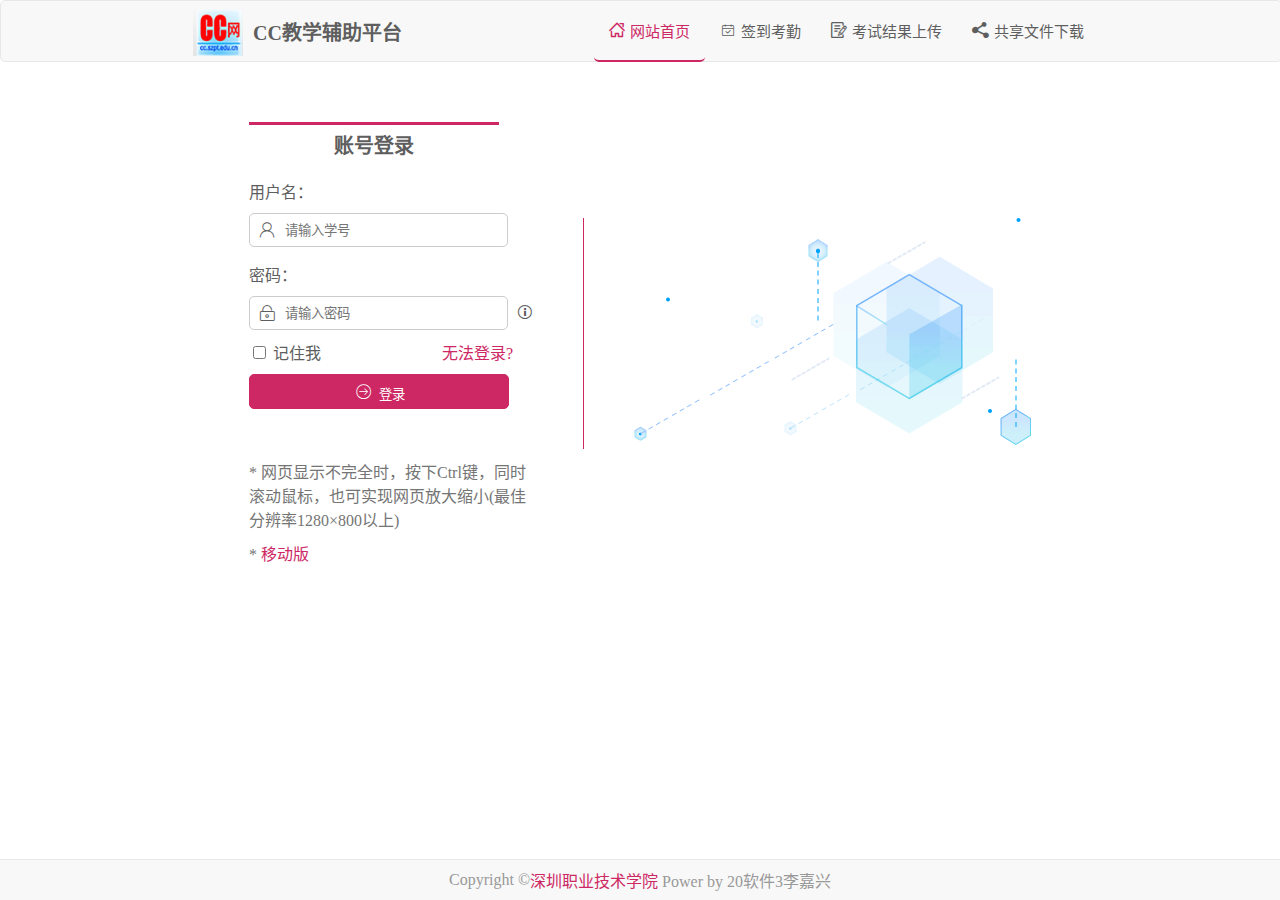
<file: index.html>
<!DOCTYPE html>
<html lang="zh-CN">
<head>
    <meta charset="UTF-8">
    <title>用户登录 - CC网 - CC教学辅助平台</title>
    <link rel="stylesheet" href="css/core.css">
    <link rel="stylesheet" href="css/icon.css">

</head>
<body>

<div class="index_main_wrap">

    <!-- 顶部容器 -->
    <div class="index_head_wrap"></div>

    <!-- 内容容器 -->
    <div class="index_content_wrap">
        <!--登录-->
        <div class="login_wrap">
            <p>账号登录</p>
            <div class="user_label">用户名：</div>
            <div class="div_user">
                <span class="iconfont icon-xingmingyonghumingnicheng"></span>
                <input class="form_theme" id="username" name="username" placeholder="请输入学号" type="text">
            </div>
            <div class="user_label">密码：</div>
            <div class="div_user">
                <span class="iconfont icon-mima"></span>
                <input class="form_theme" id="password" onkeyup="handleLoginEnter(event)" name="password" placeholder="请输入密码" type="password">
                <span class="iconfont icon-icon" onclick="handlePopup()">
                    <span class="popup_text" id="popup">用户名为姓名+学号后4位,密码默认为学号，登录后请修改。</span>
                </span>
            </div>

            <div class="login_option">
                <label>
                    <input type="checkbox" class="cb">
                    记住我
                </label>
                <a href="https://www.szpt.edu.cn/" class="link">无法登录?</a>
            </div>

            <button class="form_theme btn" onclick="handleLogin()"><span class="iconfont icon-denglu"></span>登录</button>

            <!--底部提示-->
            <div class="tips_wrap">
                <div>* 网页显示不完全时，按下Ctrl键，同时<br>滚动鼠标，也可实现网页放大缩小(最佳<br>分辨率1280×800以上)</div>
                <div>* <a href="#" class="link">移动版</a></div>
            </div>
        </div>

        <div class="content_right_wrap">
            <img src="img/index_img.png" alt="img">
        </div>

    </div>

    <!-- 底部容器 -->
    <div id="footer">
        <div class="bottom_wrap">Copyright ©
            <a href="https://www.szpt.edu.cn/" class="link">深圳职业技术学院&nbsp;</a>
            Power by 20软件3李嘉兴
        </div>
    </div>

</div>
<script src="js/core.js"></script>
</body>
</html>
</file>
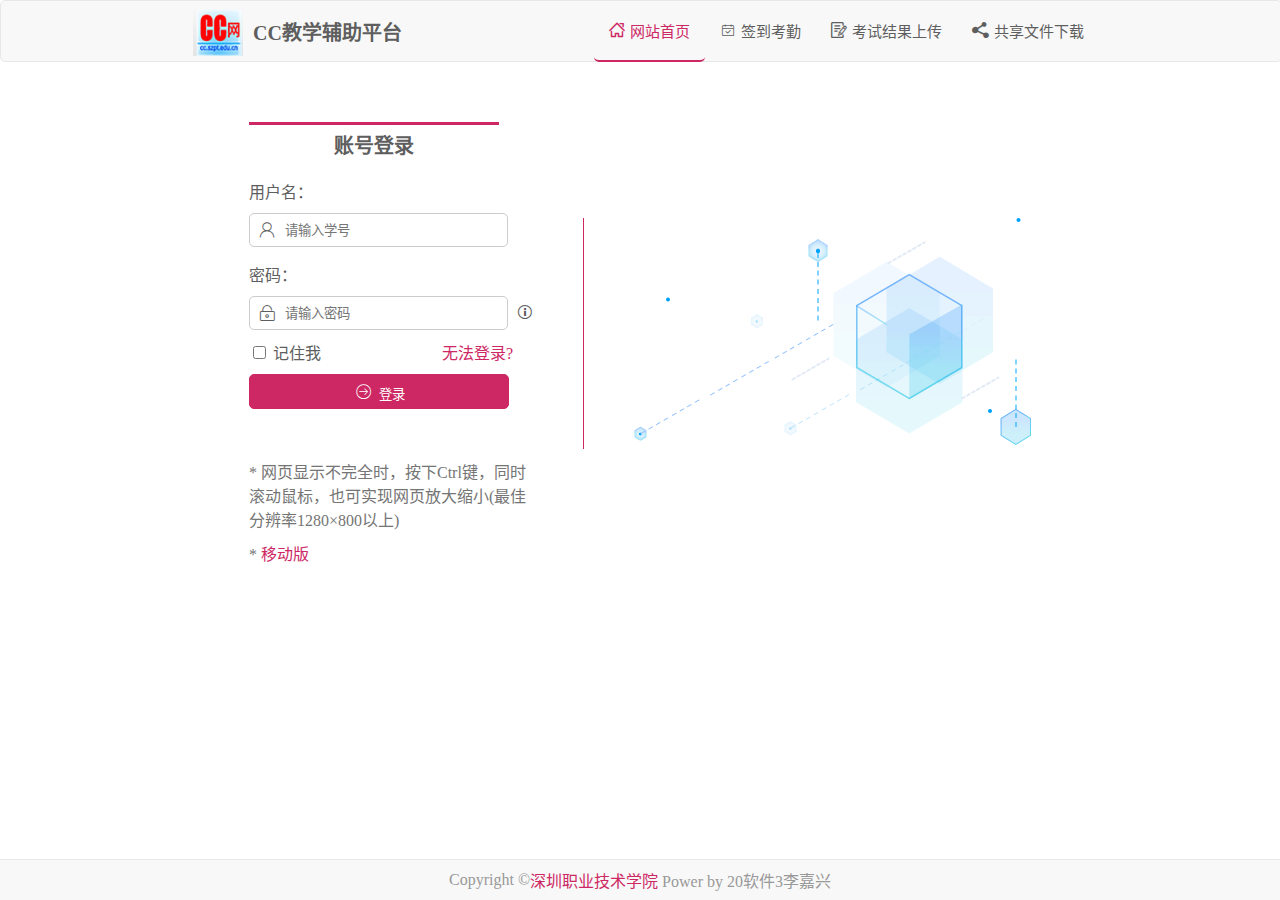
<file: attendance_query.html>
<!DOCTYPE html>
<html lang="zh-CN">
<head>
    <meta charset="UTF-8">
    <title>考勤查询</title>
    <link rel="stylesheet" href="css/core.css">
    <link rel="stylesheet" href="css/icon.css">
    <script src="js/jquery.min.js"></script>
</head>
<body>

<div class="index_main_wrap">

    <!-- 顶部容器 -->
    <div class="index_head_wrap"></div>

    <!-- 内容容器 -->
    <div class="disk_content_wrap">
        <div class="disk_spare_wrap"></div>
        <div class="disk_spare_wrap"></div>
        <!-- 左侧课程列表 -->
        <div class="disk_left_class_wrap">
            <div class="disk_left_title">
                <span class="iconfont icon-xuanze"></span>
                选择课程
            </div>
            <div class="disk_classes_wrap">
                <div class="disk_class active1" onclick="handleChooseClass(0)" data-index="0"><span class="iconfont icon-kecheng"></span>Java程序设计基础--20软件3--秦高德老师
                </div>
                <div class="disk_class" data-index="1" onclick="handleChooseClass(1)"><span class="iconfont icon-kecheng"></span>人工智能引论--20软件3
                    --李云程老师
                </div>
                <div class="disk_class" data-index="2" onclick="handleChooseClass(2)"><span class="iconfont icon-kecheng"></span>网页设计与制作技术--20软件3
                    --肖乐萍老师
                </div>
            </div>
        </div>
        <!--- 右侧考勤信息主内容 -->
        <div class="disk_right_content_wrap">

            <div class="tool_wrap">
                <div class="tool_option_wrap iconfont icon-tubiaolunkuohua_caidan"></div>
                <div class="tool_search_wrap">
                    <input class="form_theme" type="text" placeholder="输入关键词">
                    <span class="tool_search_icon iconfont icon-sousuo"></span>
                </div>
            </div>

            <div class="disk_title_wrap">
                <div class="disk_title_left_wrap">
                    <div class="title_text">
                        全部记录
                    </div>
                    <span class="title_module">···</span>
                </div>

                <div class="disk_title_right_wrap">

                    <button class="disk_title_btn form_theme">
                        <span class="iconfont icon-xiangqing"></span>
                        课程信息
                    </button>

                    <button class="disk_title_upload_btn form_theme">
                        <span class="iconfont icon-xiazai_huaban"></span>
                        导出
                    </button>
                </div>
            </div>

            <div class="disk_list_wrap">
                <!-- 网盘列表头部工具条 -->
                <div class="disk_list_head_wrap">
                    <div class="disk_list_head_toolbar">
                        <div class="disk_list_head_toolbar_left">
                            <label>
                                共 <span id="att_count">0</span> 项&nbsp;【
                                <span class="att_status_normal">正常：<span id="att_normal_num">0</span>次</span>&nbsp;
                                <span class="att_status_late">迟到：<span id="att_late_num">0</span>次</span>&nbsp;
                                <span class="att_status_early">早退：<span id="att_early_num">0</span>次</span>&nbsp;
                                <span class="att_status_truant">旷课：<span id="att_truant_num">0</span>次</span>&nbsp;
                                <span class="att_status_leave">请假：<span id="att_leave_num">0</span>次</span>&nbsp;】
                            </label>
                        </div>
                        <div class="disk_list_head_toolbar_right">
                            <span class="iconfont icon-caidan"></span>
                            <span class="iconfont icon-paixu"></span>
                        </div>
                    </div>
                </div>
                <!-- 考勤记录主体 -->
                <div class="disk_list_wrap">
                    <table cellspacing="0">
                        <thead>
                        <tr>
                            <th width="35px"><strong>周次</strong></th>
                            <th width="50px"><strong>星期</strong></th>
                            <th width="80px"><strong>节次</strong></th>
                            <th width="40px"><strong>节数</strong></th>
                            <th width="50px"><strong>考勤</strong></th>
                            <th width="50px"><strong>座位</strong></th>
                            <th width="170px"><strong>时间 <span style="color: var(--themeColor)"> ↓</span></strong></th>
                            <th><strong>备注</strong></th>
                        </tr>
                        </thead>

                        <tbody>
                        <tr class="disk_list_row">
                            <td>6周</td>
                            <td>星期一</td>
                            <td>1-2-3-4节</td>
                            <td>4节</td>
                            <td class="att_status_normal">正常</td>
                            <td>系统</td>
                            <td>2020年12月25日19:31:57</td>
                            <td>“新增学生”(蔡思翔老师)</td>
                        </tr>

                        <tr class="disk_list_row">
                            <td>6周</td>
                            <td>星期一</td>
                            <td>1-2-3-4节</td>
                            <td>4节</td>
                            <td class="att_status_truant">旷课</td>
                            <td>系统</td>
                            <td>2020年12月25日19:31:57</td>
                            <td>“新增学生”(蔡思翔老师)</td>
                        </tr>

                        <tr class="disk_list_row">
                            <td>6周</td>
                            <td>星期一</td>
                            <td>1-2-3-4节</td>
                            <td>4节</td>
                            <td class="att_status_late">迟到</td>
                            <td>系统</td>
                            <td>2020年12月25日19:31:57</td>
                            <td>“新增学生”(蔡思翔老师)</td>
                        </tr>

                        <tr class="disk_list_row">
                            <td>6周</td>
                            <td>星期一</td>
                            <td>1-2-3-4节</td>
                            <td>4节</td>
                            <td class="att_status_early">早退</td>
                            <td>23</td>
                            <td>2020年12月25日19:31:57</td>
                            <td>“新增学生”(蔡思翔老师)</td>
                        </tr>
                        </tbody>


                    </table>
                </div>
            </div>
        </div>
    </div>

    <!-- 底部容器 -->
    <div id="footer"></div>

</div>
<script src="js/core.js"></script>
<script src="js/iconfont.js"></script>
<!--<script src="js/disk.js"></script>-->
<script src="js/attQuery.js"></script>
</body>
</html>
</file>
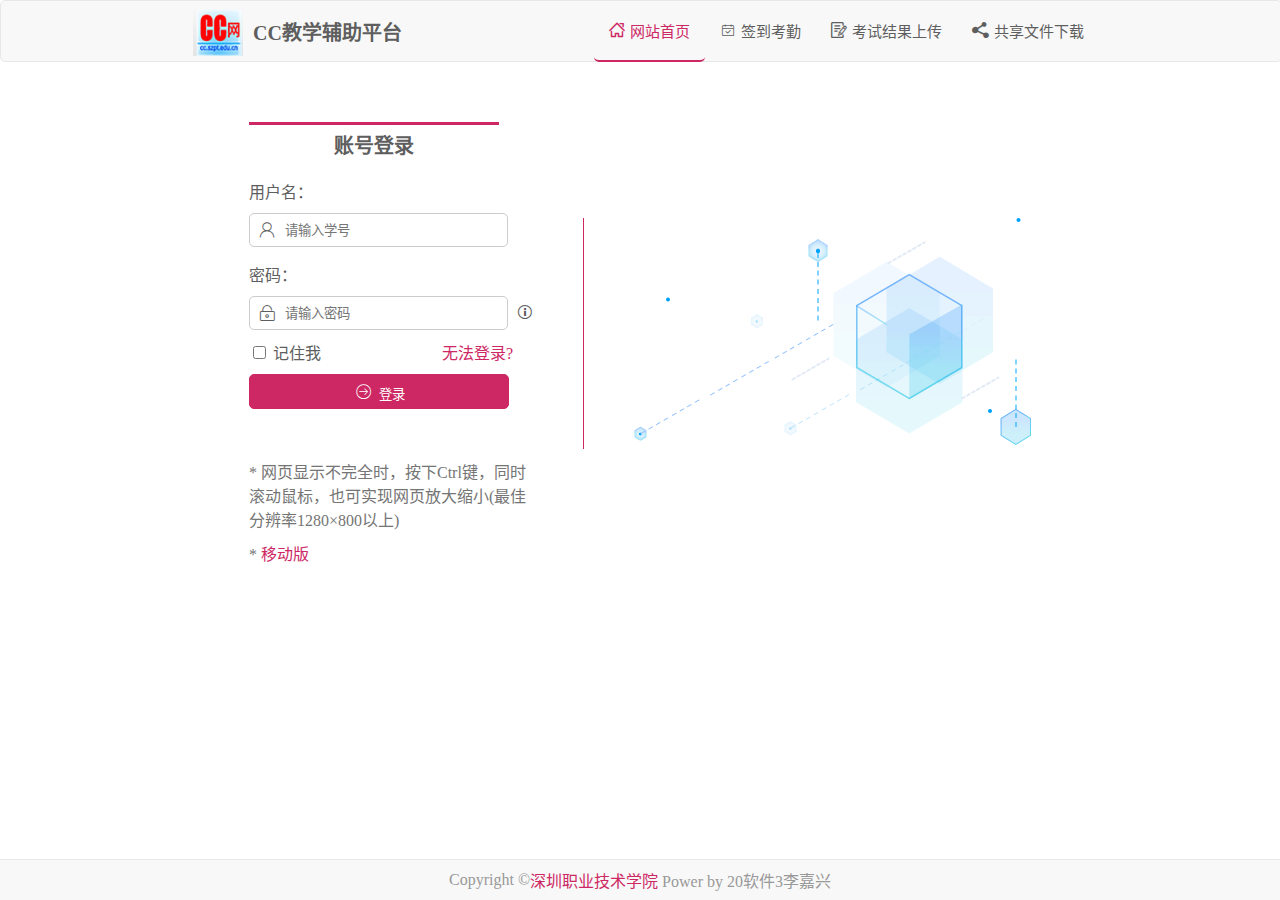
<file: disk.html>
<!DOCTYPE html>
<html lang="zh-CN">
<head>
    <meta charset="UTF-8">
    <title>网盘列表</title>
    <link rel="stylesheet" href="css/core.css">
    <link rel="stylesheet" href="css/icon.css">
    <script src="js/jquery.min.js"></script>
</head>
<body>

<div class="index_main_wrap">

    <!-- 顶部容器 -->
    <div class="index_head_wrap"></div>

    <!-- 内容容器 -->
    <div class="disk_content_wrap">
        <div class="disk_spare_wrap"></div>
        <div class="disk_spare_wrap"></div>
        <!-- 左侧课程列表 -->
        <div class="disk_left_class_wrap">
            <div class="disk_left_title">
                <span class="iconfont icon-xuanze"></span>
                选择课程
            </div>
            <div class="disk_classes_wrap">
                <div class="disk_class active1" onclick="handleChooseClass(0)" data-index="0"><span class="iconfont icon-kecheng"></span>Java程序设计基础--20软件3
                    --秦高德老师</div>
                <div class="disk_class" data-index="1" onclick="handleChooseClass(1)"><span class="iconfont icon-kecheng"></span>人工智能引论--20软件3
                    --李云程老师</div>
                <div class="disk_class" data-index="2" onclick="handleChooseClass(2)"><span class="iconfont icon-kecheng"></span>网页设计与制作技术--20软件3
                    --肖乐萍老师</div>
            </div>
        </div>
        <!--- 右侧网盘主内容 -->
        <div class="disk_right_content_wrap">

            <div class="tool_wrap">
                <div class="tool_option_wrap iconfont icon-tubiaolunkuohua_caidan"></div>
                <div class="tool_search_wrap">
                    <input class="form_theme" type="text" placeholder="输入关键词">
                    <span class="tool_search_icon iconfont icon-sousuo"></span>
                </div>
            </div>

            <div class="disk_title_wrap">
                <div class="disk_title_left_wrap">
                    <div class="title_text">
                        全部文件
                    </div>
                    <span class="title_module">···</span>
                </div>

                <div class="disk_title_right_wrap">

                    <button class="disk_title_btn form_theme">
                        <span class="iconfont icon-xiangqing"></span>
                        课程信息
                    </button>

                    <button class="disk_title_btn form_theme">
                        <input type="file" webkitdirectory multiple>
                        <span class="iconfont icon-wenjianjia"></span>
                        文件夹
                    </button>
                    <button class="disk_title_upload_btn form_theme">
                        <input type="file">
                        <span class="iconfont icon-shangchuan"></span>
                        上传
                    </button>
                    <button class="disk_title_upload_btn form_theme">
                        <span class="iconfont icon-xiazai_huaban"></span>
                        下载
                    </button>
                </div>
            </div>

            <div class="disk_list_wrap">
                <!-- 网盘列表头部工具条 -->
                <div class="disk_list_head_wrap">
                    <div class="disk_list_head_toolbar">
                        <div class="disk_list_head_toolbar_left">
                            <label>
                                <input type="checkbox">
                                共 13 项
                            </label>
                        </div>
                        <div class="disk_list_head_toolbar_right">
                            <span class="iconfont icon-caidan"></span>
                            <span class="iconfont icon-paixu"></span>
                        </div>
                    </div>
                </div>
                <!-- 网盘列表主体 -->
                <div class="disk_list_wrap">
                    <table cellspacing="0">
                        <thead>
                        <tr>
                            <th class="disk_list_head_name">名称</th>
                            <th class="disk_list_head_size">大小</th>
                            <th class="disk_list_head_start">开通时间</th>
                            <th class="disk_list_head_end">关闭时间 <span> ↓</span></th>
                            <th class="disk_list_head_remark">备注</th>
                        </tr>
                        </thead>

                        <tr class="disk_list_row" onclick="handleChooseFile(0)" data-index="0">
                            <td class="disk_list_row_cell_filename">
                                <input type="checkbox" class="cb">
                                <svg class="iconfont icon-wenjianjia" aria-hidden="true">
                                    <use xlink:href="#icon-wenjianjia"></use>
                                </svg>
                                <span>提交作业区</span>
                            </td>
                            <td class="disk_list_row_cell_size">-</td>
                            <td class="disk_list_row_cell_start">2020-12-16</td>
                            <td class="disk_list_row_cell_end">2020-12-31</td>
                            <td class="disk_list_row_cell_remark">点击进入文件夹</td>
                        </tr>

                        <tr class="disk_list_row" onclick="handleChooseFile(1)" data-index="1">
                            <td class="disk_list_row_cell_filename">
                                <div>
                                    <input type="checkbox" class="cb">
                                    <svg class="iconfont icon-WORD">
                                        <use xlink:href="#icon-WORD"></use>
                                    </svg>
                                    <span>第15周课后作业.doc</span>
                                </div>
                            </td>
                            <td class="disk_list_row_cell_size">5000.0KB</td>
                            <td class="disk_list_row_cell_start">2020-12-16</td>
                            <td class="disk_list_row_cell_end">2020-12-31</td>
                            <td class="disk_list_row_cell_remark">提交java文件</td>
                        </tr>
                        <tr class="disk_list_row" onclick="handleChooseFile(2)" data-index="2">
                            <td class="disk_list_row_cell_filename">
                                <input type="checkbox" class="cb">
                                <svg class="iconfont icon-WORD" aria-hidden="true">
                                    <use xlink:href="#icon-WORD"></use>
                                </svg>
                                <span>Java期末练习题.docx</span>
                            </td>
                            <td class="disk_list_row_cell_size">666.0KB</td>
                            <td class="disk_list_row_cell_start">2020-12-16</td>
                            <td class="disk_list_row_cell_end">2020-12-31</td>
                            <td class="disk_list_row_cell_remark">提交整个工程目录</td>
                        </tr>
                        <tr class="disk_list_row" onclick="handleChooseFile(3)" data-index="3">
                            <td class="disk_list_row_cell_filename">
                                <input type="checkbox" class="cb">
                                <svg class="iconfont icon-ppt" aria-hidden="true">
                                    <use xlink:href="#icon-ppt"></use>
                                </svg>
                                <span>ch5_课堂ppt.ppt</span>
                            </td>
                            <td class="disk_list_row_cell_size">888.8KB</td>
                            <td class="disk_list_row_cell_start">2020-12-16</td>
                            <td class="disk_list_row_cell_end">2020-12-31</td>
                            <td class="disk_list_row_cell_remark">测试ppt文件</td>
                        </tr>

                        <tr class="disk_list_row" onclick="handleChooseFile(4)" data-index="4">
                            <td class="disk_list_row_cell_filename">
                                <input type="checkbox" class="cb">
                                <svg class="iconfont icon-excel" aria-hidden="true">
                                    <use xlink:href="#icon-excel"></use>
                                </svg>
                                <span>测试数据.xlsx</span>
                            </td>
                            <td class="disk_list_row_cell_size">8.6MB</td>
                            <td class="disk_list_row_cell_start">2020-12-16</td>
                            <td class="disk_list_row_cell_end">2020-12-31</td>
                            <td class="disk_list_row_cell_remark">测试excel文件</td>
                        </tr>

                        <tr class="disk_list_row" onclick="handleChooseFile(5)" data-index="5">
                            <td class="disk_list_row_cell_filename">
                                <input type="checkbox" class="cb">
                                <svg class="iconfont icon-wenjian-copy" aria-hidden="true">
                                    <use xlink:href="#icon-wenjian-copy"></use>
                                </svg>
                                <span>期末考核.java</span>
                            </td>
                            <td class="disk_list_row_cell_size">8.6KB</td>
                            <td class="disk_list_row_cell_start">2020-12-16</td>
                            <td class="disk_list_row_cell_end">2020-12-31</td>
                            <td class="disk_list_row_cell_remark">测试txt文件</td>
                        </tr>

                        <tr class="disk_list_row" onclick="handleChooseFile(6)" data-index="6">
                            <td class="disk_list_row_cell_filename">
                                <input type="checkbox" class="cb">
                                <svg class="iconfont icon-yasuobao" aria-hidden="true">
                                    <use xlink:href="#icon-yasuobao"></use>
                                </svg>
                                <span>java全套资料.rar</span>
                            </td>
                            <td class="disk_list_row_cell_size">800.6MB</td>
                            <td class="disk_list_row_cell_start">2020-12-16</td>
                            <td class="disk_list_row_cell_end">2020-12-31</td>
                            <td class="disk_list_row_cell_remark">测试压缩文件</td>
                        </tr>

                        <tr class="disk_list_row" onclick="handleChooseFile(7)" data-index="7">
                            <td class="disk_list_row_cell_filename">
                                <input type="checkbox" class="cb">
                                <svg class="iconfont icon-yasuobao" aria-hidden="true">
                                    <use xlink:href="#icon-yasuobao"></use>
                                </svg>
                                <span>java全套资料.rar</span>
                            </td>
                            <td class="disk_list_row_cell_size">800.6MB</td>
                            <td class="disk_list_row_cell_start">2020-12-16</td>
                            <td class="disk_list_row_cell_end">2020-12-31</td>
                            <td class="disk_list_row_cell_remark">测试滚动条效果</td>
                        </tr>

                        <tr class="disk_list_row" onclick="handleChooseFile(8)" data-index="8">
                            <td class="disk_list_row_cell_filename">
                                <input type="checkbox" class="cb">
                                <svg class="iconfont icon-yasuobao" aria-hidden="true">
                                    <use xlink:href="#icon-yasuobao"></use>
                                </svg>
                                <span>java全套资料.rar</span>
                            </td>
                            <td class="disk_list_row_cell_size">800.6MB</td>
                            <td class="disk_list_row_cell_start">2020-12-16</td>
                            <td class="disk_list_row_cell_end">2020-12-31</td>
                            <td class="disk_list_row_cell_remark">测试滚动条效果</td>
                        </tr>

                        <tr class="disk_list_row" onclick="handleChooseFile(9)" data-index="9">
                            <td class="disk_list_row_cell_filename">
                                <input type="checkbox" class="cb">
                                <svg class="iconfont icon-yasuobao" aria-hidden="true">
                                    <use xlink:href="#icon-yasuobao"></use>
                                </svg>
                                <span>java全套资料.rar</span>
                            </td>
                            <td class="disk_list_row_cell_size">800.6MB</td>
                            <td class="disk_list_row_cell_start">2020-12-16</td>
                            <td class="disk_list_row_cell_end">2020-12-31</td>
                            <td class="disk_list_row_cell_remark">测试滚动条效果</td>
                        </tr>

                        <tr class="disk_list_row" onclick="handleChooseFile(10)" data-index="10">
                            <td class="disk_list_row_cell_filename">
                                <input type="checkbox" class="cb">
                                <svg class="iconfont icon-yasuobao" aria-hidden="true">
                                    <use xlink:href="#icon-yasuobao"></use>
                                </svg>
                                <span>java全套资料.rar</span>
                            </td>
                            <td class="disk_list_row_cell_size">800.6MB</td>
                            <td class="disk_list_row_cell_start">2020-12-16</td>
                            <td class="disk_list_row_cell_end">2020-12-31</td>
                            <td class="disk_list_row_cell_remark">测试滚动条效果</td>
                        </tr>

                        <tr class="disk_list_row" onclick="handleChooseFile(11)" data-index="11">
                            <td class="disk_list_row_cell_filename">
                                <input type="checkbox" class="cb">
                                <svg class="iconfont icon-yasuobao" aria-hidden="true">
                                    <use xlink:href="#icon-yasuobao"></use>
                                </svg>
                                <span>java全套资料.rar</span>
                            </td>
                            <td class="disk_list_row_cell_size">800.6MB</td>
                            <td class="disk_list_row_cell_start">2020-12-16</td>
                            <td class="disk_list_row_cell_end">2020-12-31</td>
                            <td class="disk_list_row_cell_remark">测试滚动条效果</td>
                        </tr>

                        <tr class="disk_list_row" onclick="handleChooseFile(12)" data-index="12">
                            <td class="disk_list_row_cell_filename">
                                <input type="checkbox" class="cb">
                                <svg class="iconfont icon-yasuobao" aria-hidden="true">
                                    <use xlink:href="#icon-yasuobao"></use>
                                </svg>
                                <span>java全套资料.rar</span>
                            </td>
                            <td class="disk_list_row_cell_size">800.6MB</td>
                            <td class="disk_list_row_cell_start">2020-12-16</td>
                            <td class="disk_list_row_cell_end">2020-12-31</td>
                            <td class="disk_list_row_cell_remark">测试滚动条效果</td>
                        </tr>

                    </table>
                </div>
            </div>
        </div>
        <!--        <div class="disk_spare_wrap"></div>-->
    </div>

    <!-- 底部容器 -->
    <div id="footer"></div>

</div>
<script src="js/core.js"></script>
<script src="js/iconfont.js"></script>
<script src="js/disk.js"></script>
</body>
</html>
</file>
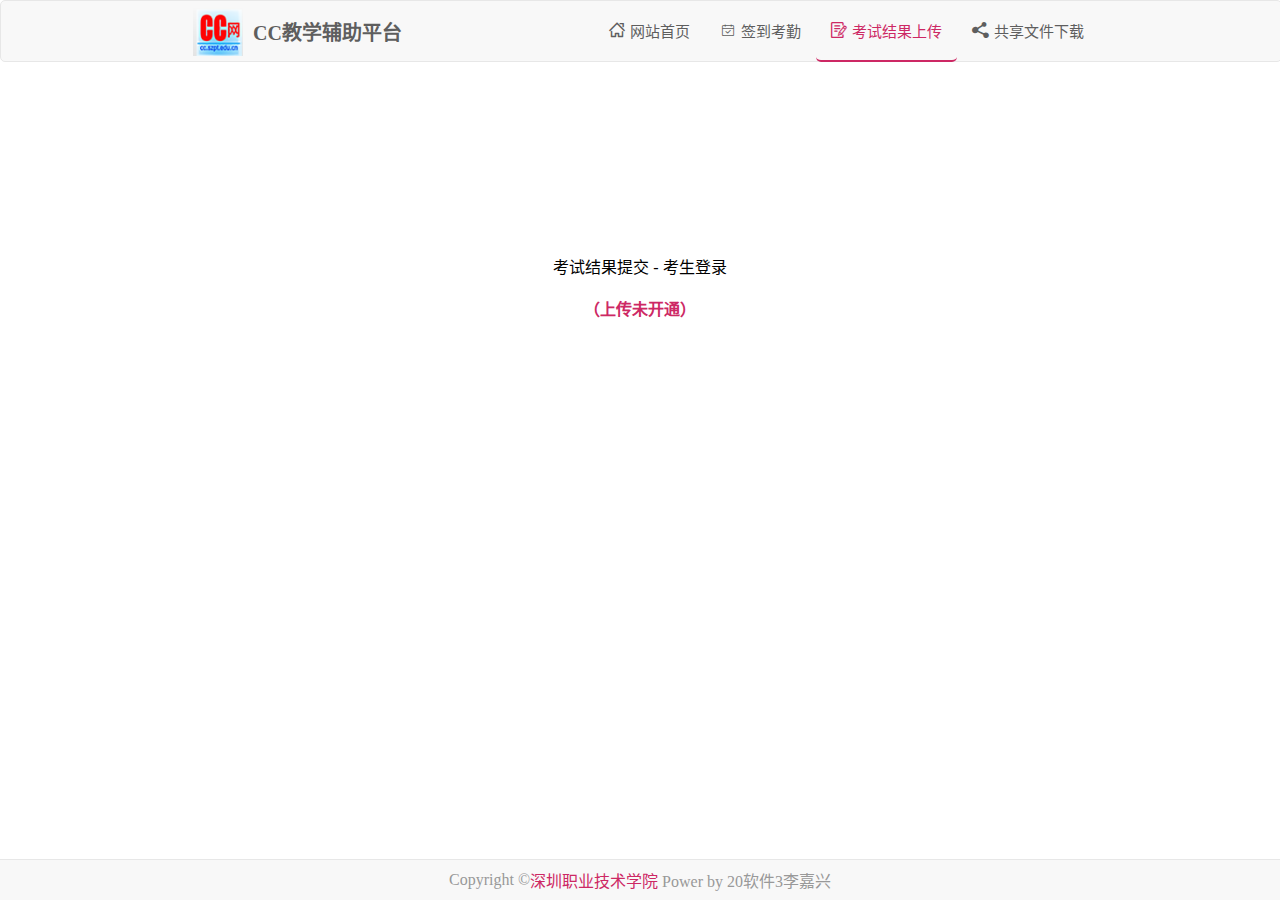
<file: exam.html>
<!DOCTYPE html>
<html lang="zh-CN">
<head>
    <meta charset="UTF-8">
    <title>考生登录</title>
    <link rel="stylesheet" href="css/core.css">
    <link rel="stylesheet" href="css/icon.css">
</head>
<body>

<div class="index_main_wrap">

    <!-- 顶部容器 -->
    <div class="index_head_wrap">
<!--        <div class="head_empty_wrap"></div>-->
<!--        <div class="head_left">-->
<!--            <div class="head_title"><img src="img/logo.png" alt="">CC教学辅助平台</div>-->
<!--        </div>-->
<!--        <div class="head_right">-->
<!--            <div class="head_tag" onclick="handleTapHead(0)" >-->
<!--                网站首页-->
<!--            </div>-->
<!--            <div class="head_tag" onclick="handleTapHead(1)">-->
<!--                CC网盘-->
<!--            </div>-->
<!--            <div class="head_tag" onclick="handleTapHead(2)">-->
<!--                签到考勤-->
<!--            </div>-->
<!--            <div class="head_tag active" onclick="handleTapHead(3)">-->
<!--                考试结果上传-->
<!--            </div>-->
<!--            <div class="head_tag" onclick="handleTapHead(4)">-->
<!--                软件下载-->
<!--            </div>-->
<!--            <div class="head_tag" onclick="handleTapHead(5)">-->
<!--                学生功能-->
<!--            </div>-->
<!--        </div>-->
<!--        <div class="head_empty_wrap"></div>-->
    </div>

    <!-- 内容容器 -->
    <div class="exam_content_wrap">
        <div class="exam_content_l1">考试结果提交 - 考生登录</div>
        <br>
        <div class="exam_content_l2">（上传未开通）</div>
    </div>

    <!-- 底部容器 -->
    <div id="footer"></div>

</div>
<script src="js/core.js"></script>
</body>
</html>
</file>
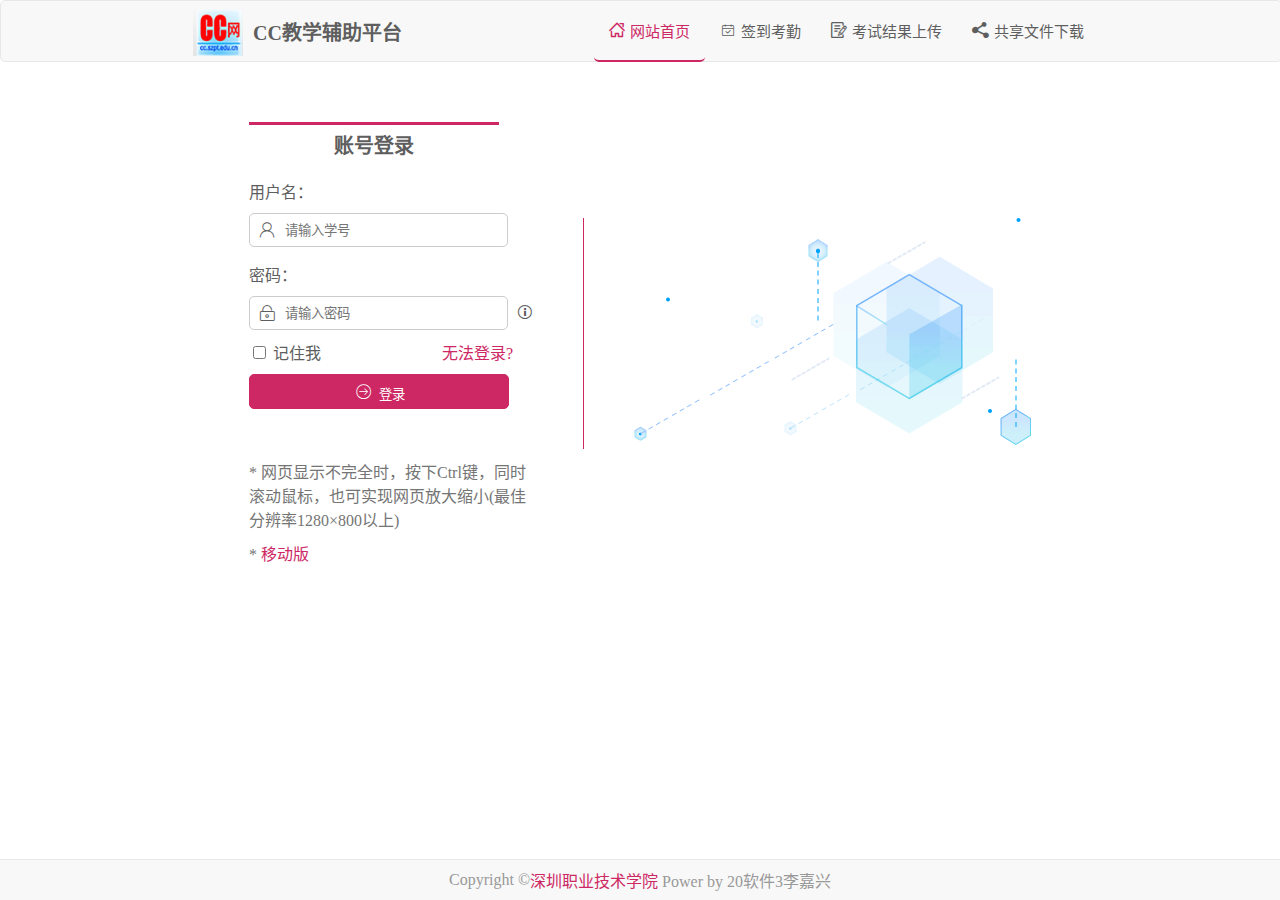
<file: login_record.html>
<!DOCTYPE html>
<html lang="zh-CN">
<head>
    <meta charset="UTF-8">
    <title>登录记录</title>
    <link rel="stylesheet" href="css/core.css">
    <link rel="stylesheet" href="css/icon.css">
</head>
<body>

<div class="index_main_wrap">

    <!-- 顶部容器 -->
    <div class="index_head_wrap"></div>

    <!-- 下载软件的容器 -->
    <div class="record_content_wrap">

        <div class="record_spare_wrap"></div>

        <div class="record_main_wrap">
            <div class="record_title_wrap">
                <div class="title_text">登录记录</div>
            </div>

            <div class="record_list_wrap">
                <table cellspacing="0" cellpadding="15px">
                    <thead>
                    <tr>
                        <th>序号</th>
                        <th>IP地址</th>
                        <th>登录时间</th>
                    </tr>
                    </thead>

                    <tr class="record_list_row">
                        <td>1</td>
                        <td>10.1.253.6</td>
                        <td>2020-12-25 16:13:52</td>
                    </tr>

                    <tr class="record_list_row">
                        <td>2</td>
                        <td>10.1.253.6</td>
                        <td>2020-12-25 16:13:52</td>
                    </tr>

                    <tr class="record_list_row">
                        <td>3</td>
                        <td>10.1.253.6</td>
                        <td>2020-12-25 16:13:52</td>
                    </tr>

                    <tr class="record_list_row">
                        <td>4</td>
                        <td>10.1.253.6</td>
                        <td>2020-12-25 16:13:52</td>
                    </tr>

                    <tr class="record_list_row">
                        <td>5</td>
                        <td>10.1.253.6</td>
                        <td>2020-12-25 16:13:52</td>
                    </tr>

                    <tr class="record_list_row">
                        <td>6</td>
                        <td>10.1.253.6</td>
                        <td>2020-12-25 16:13:52</td>
                    </tr>

                    <tr class="record_list_row">
                        <td>7</td>
                        <td>10.1.253.6</td>
                        <td>2020-12-25 16:13:52</td>
                    </tr>

                    <tr class="record_list_row">
                        <td>8</td>
                        <td>10.1.253.6</td>
                        <td>2020-12-25 16:13:52</td>
                    </tr>

                    <tr class="record_list_row">
                        <td>9</td>
                        <td>10.1.253.6</td>
                        <td>2020-12-25 16:13:52</td>
                    </tr>

                    <tr class="record_list_row">
                        <td>10</td>
                        <td>10.1.253.6</td>
                        <td>2020-12-25 16:13:52</td>
                    </tr>
                    <tr class="record_list_row">
                        <td>11</td>
                        <td>10.1.253.6</td>
                        <td>2020-12-25 16:13:52</td>
                    </tr>

                    <tr class="record_list_row">
                        <td>12</td>
                        <td>10.1.253.6</td>
                        <td>2020-12-25 16:13:52</td>
                    </tr>

                    <tr class="record_list_row">
                        <td>13</td>
                        <td>10.1.253.6</td>
                        <td>2020-12-25 16:13:52</td>
                    </tr>

                    <tr class="record_list_row">
                        <td>14</td>
                        <td>10.1.253.6</td>
                        <td>2020-12-25 16:13:52</td>
                    </tr>

                    <tr class="record_list_row">
                        <td>15</td>
                        <td>10.1.253.6</td>
                        <td>2020-12-25 16:13:52</td>
                    </tr>

                    <tr class="record_list_row">
                        <td>16</td>
                        <td>10.1.253.6</td>
                        <td>2020-12-25 16:13:52</td>
                    </tr>

                    <tr class="record_list_row">
                        <td>17</td>
                        <td>10.1.253.6</td>
                        <td>2020-12-25 16:13:52</td>
                    </tr>

                    <tr class="record_list_row">
                        <td>18</td>
                        <td>10.1.253.6</td>
                        <td>2020-12-25 16:13:52</td>
                    </tr>

                    <tr class="record_list_row">
                        <td>19</td>
                        <td>10.1.253.6</td>
                        <td>2020-12-25 16:13:52</td>
                    </tr>
                </table>
            </div>
        </div>

        <div class="record_spare_wrap"></div>

    </div>

    <!-- 底部容器 -->
    <div id="footer"></div>
</div>
<script src="js/jquery.min.js"></script>
<script>
    $("#footer").load("footer.html");
</script>
<script src="js/core.js"></script>
</body>
</html>
</file>
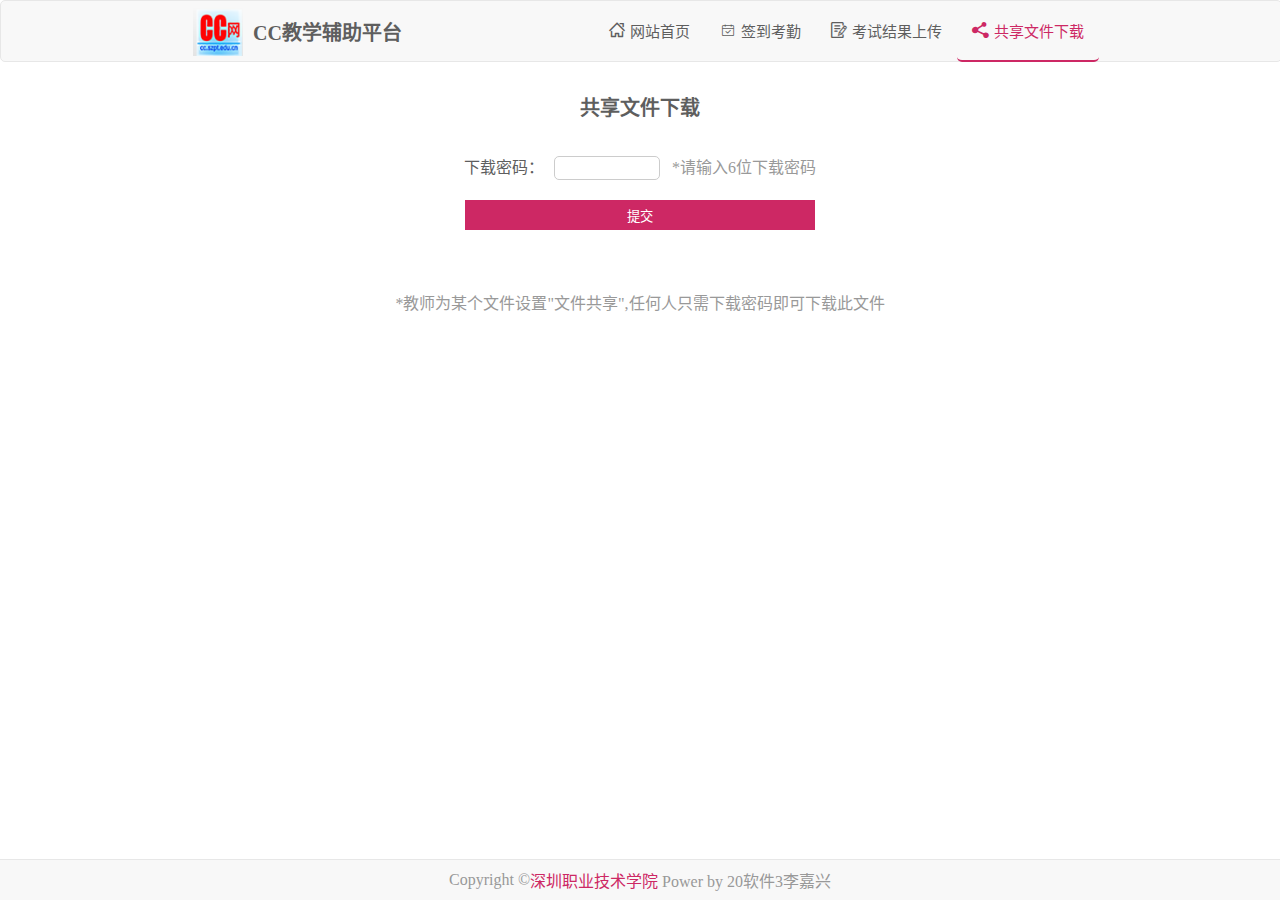
<file: shared_file.html>
<!DOCTYPE html>
<html lang="zh-CN">
<head>
    <meta charset="UTF-8">
    <title>共享文件</title>
    <link rel="stylesheet" href="css/core.css">
    <link rel="stylesheet" href="css/icon.css">
</head>
<body>

<div class="index_main_wrap">

    <!-- 顶部容器 -->
    <div class="index_head_wrap">
    </div>

    <!-- 共享文件的容器 -->
    <div class="shared_content_wrap">
        <div class="shared_spare_wrap"></div>
        <div class="shared_main_wrap">
            <div class="shared_title_wrap">
                共享文件下载
            </div>
            <div class="shared_form_wrap">
                <div class="shared_form_input_wrap">
                    <div class="shared_form_label">下载密码：</div>
                    <input type="text" class="form_theme" maxlength="6">
                    <div class="shared_form_tips">*请输入6位下载密码</div>
                </div>
                <div class="shared_form_btn">
                    <button class="btn" onclick="alert('test')">提交</button>
                </div>
            </div>
            <div class="shared_tips_wrap">
                <div class="shared_tips">
                    *教师为某个文件设置"文件共享",任何人只需下载密码即可下载此文件
                </div>
            </div>
        </div>
        <div class="shared_spare_wrap"></div>
    </div>

    <!-- 底部容器 -->
    <div id="footer"></div>


</div>
<script src="js/core.js"></script>
</body>
</html>
</file>
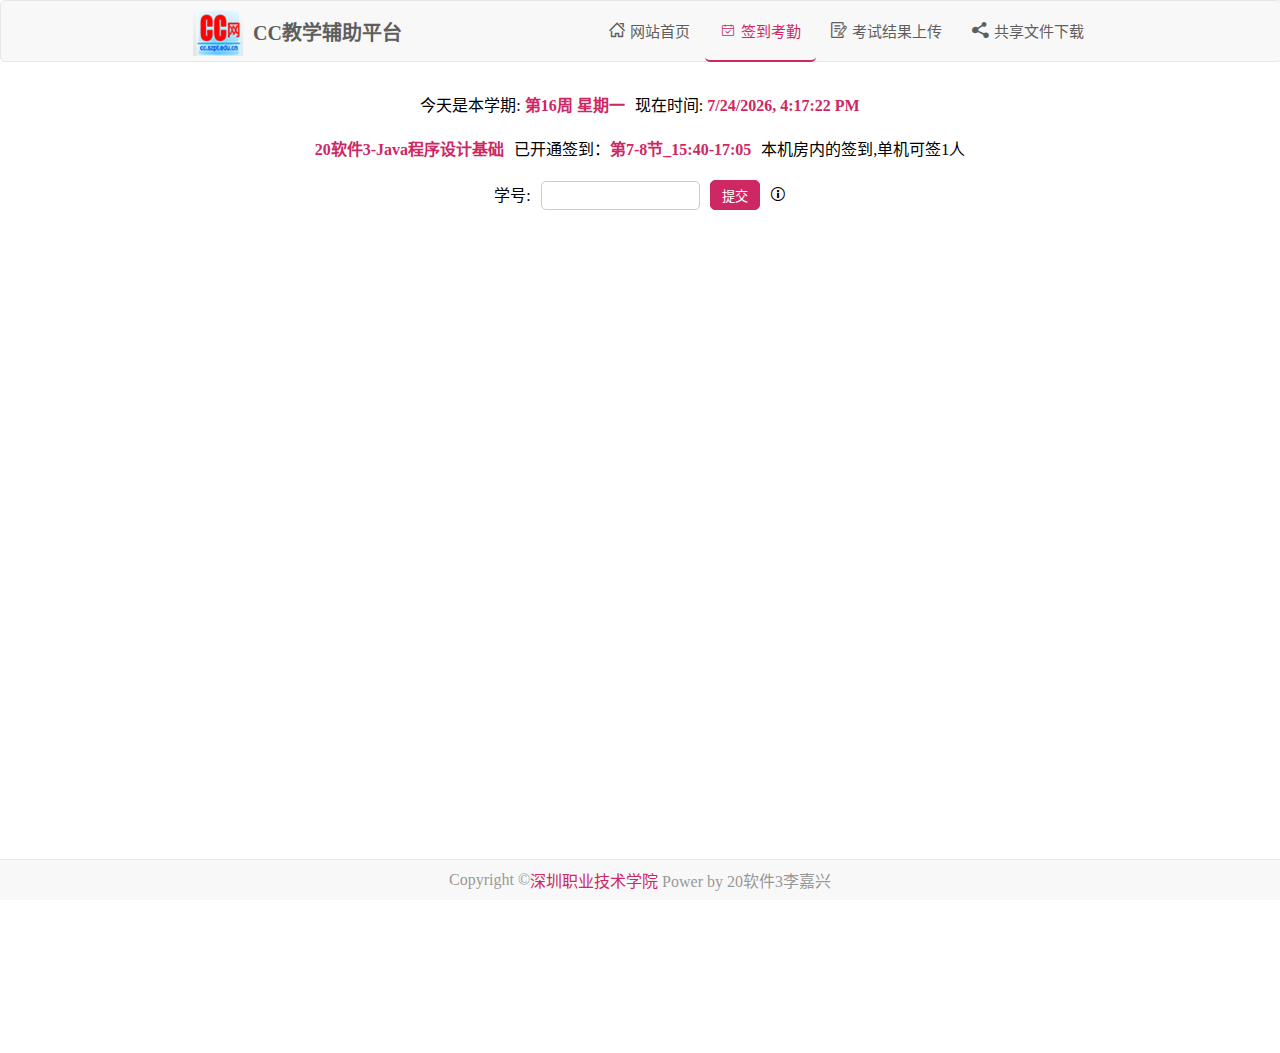
<file: sign_in.html>
<!DOCTYPE html>
<html lang="zh-CN">
<head>
    <meta charset="UTF-8">
    <title>签到</title>
    <link rel="stylesheet" href="css/core.css">
    <link rel="stylesheet" href="css/icon.css">
</head>
<body>

<div class="index_main_wrap">

    <!-- 顶部容器 -->
    <div class="index_head_wrap"></div>

    <!-- 内容容器 -->
    <div class="sign_in_content_wrap">
        <div class="sign_in_spare_wrap"></div>
        <div class="sign_in_main_wrap">
            <!--顶部签到信息-->
            <div class="sign_in_top_wrap">
                <div class="sign_in_time_info">
                    <div class="sign_in_info_semester">
                        今天是本学期: <span>第16周 星期一</span>
                    </div>
                    <div class="sign_in_info_nowTime">
                        现在时间: <span id="sign_in_date">2020年12月22日12:15:12</span>
                    </div>
                </div>
                <div class="sign_in_class_info">
                    <div class="sign_in_class_name">20软件3-Java程序设计基础</div>
                    <div class="sign_in_class_time">已开通签到：<span>第7-8节_15:40-17:05</span></div>
                    <div class="sign_in_class_tips">本机房内的签到,单机可签1人</div>
                </div>
                <div class="sign_in_form_wrap">
                    <div class="sign_in_form_label">
                        学号:
                    </div>
                    <div class="sign_in_form_input">
                        <input class="form_theme" id="stu_id" name="stu_id" type="text" onkeyup="handleSignInEnter(event)">
                    </div>
                    <div class="sign_in_form_btn">
                        <button class="form_theme btn" onclick="handleSignIn()">提交</button>
                    </div>
                    <div class="sign_in_form_tips">
                        <span class="iconfont icon-icon" onclick="handlePopup()">
                        <span class="popup_text" id="popup">输入学号进行签到</span>
                </span>
                    </div>
                </div>
                <div class="sign_in_success_info">
                    <span class="iconfont icon-chenggong"></span>李嘉兴(19090415)签到成功!
                </div>
            </div>
            <!-- 座位表 -->
            <div class="seating_chart_wrap">
                <!-- 讲台 -->
                <div class="seating_chart_platform">
                    <div class="seating_chart_platform_text">
                        讲台
                    </div>
                </div>
                <div class="seating_chart">
                    <!-- 过道以左的座位 -->
                    <div class="seating_chart_left">
                        <div class="seating_chart_left_row">
                            <div class="seat_wrap seat_wrap_theme0">
                                <div class="seat_num">
                                    --- 10 ---
                                </div>
                                <div class="seat_stu_name">
                                    test10
                                </div>
                                <div class="sign_in_rank">
                                    1
                                </div>
                            </div>
                            <div class="seat_wrap seat_wrap_theme2">
                                <div class="seat_num">
                                    9
                                </div>
                                <div class="seat_stu_name">
                                    test9
                                </div>
                                <div class="sign_in_rank">
                                    1
                                </div>
                            </div>
                            <div class="seat_wrap seat_wrap_theme3">
                                <div class="seat_num">
                                    8
                                </div>
                                <div class="seat_stu_name">
                                    test8
                                </div>
                                <div class="sign_in_rank">
                                    1
                                </div>
                            </div>
                            <div class="seat_wrap seat_wrap_theme4">
                                <div class="seat_num">
                                    7
                                </div>
                                <div class="seat_stu_name">
                                    test7
                                </div>
                                <div class="sign_in_rank">
                                    1
                                </div>
                            </div>
                            <div class="seat_wrap seat_wrap_theme5">
                                <div class="seat_num">
                                    6
                                </div>
                                <div class="seat_stu_name">
                                    test6
                                </div>
                                <div class="sign_in_rank">
                                    1
                                </div>
                            </div>
                        </div>
                        <div class="seating_chart_left_row">
                            <div class="seat_wrap">
                                <div class="seat_num">
                                    5
                                </div>
                                <div class="seat_stu_name">
                                    阿布字儿
                                </div>
                                <div class="sign_in_rank">
                                    1
                                </div>
                            </div>
                            <div class="seat_wrap">
                                <div class="seat_num">
                                    5
                                </div>
                                <div class="seat_stu_name">
                                    test5
                                </div>
                                <div class="sign_in_rank">
                                    1
                                </div>
                            </div>
                            <div class="seat_wrap">
                                <div class="seat_num">
                                    5
                                </div>
                                <div class="seat_stu_name">
                                    test5
                                </div>
                                <div class="sign_in_rank">
                                    1
                                </div>
                            </div>
                            <div class="seat_wrap">
                                <div class="seat_num">
                                    5
                                </div>
                                <div class="seat_stu_name">
                                    test5
                                </div>
                                <div class="sign_in_rank">
                                    1
                                </div>
                            </div>
                            <div class="seat_wrap">
                                <div class="seat_num">
                                    5
                                </div>
                                <div class="seat_stu_name">
                                    test5
                                </div>
                                <div class="sign_in_rank">
                                    1
                                </div>
                            </div>
                        </div>
                        <div class="seating_chart_left_row">
                            <div class="seat_wrap">
                                <div class="seat_num">
                                    5
                                </div>
                                <div class="seat_stu_name">
                                    阿布字儿
                                </div>
                                <div class="sign_in_rank">
                                    1
                                </div>
                            </div>
                            <div class="seat_wrap">
                                <div class="seat_num">
                                    5
                                </div>
                                <div class="seat_stu_name">
                                    test5
                                </div>
                                <div class="sign_in_rank">
                                    1
                                </div>
                            </div>
                            <div class="seat_wrap">
                                <div class="seat_num">
                                    5
                                </div>
                                <div class="seat_stu_name">
                                    test5
                                </div>
                                <div class="sign_in_rank">
                                    1
                                </div>
                            </div>
                            <div class="seat_wrap">
                                <div class="seat_num">
                                    5
                                </div>
                                <div class="seat_stu_name">
                                    test5
                                </div>
                                <div class="sign_in_rank">
                                    1
                                </div>
                            </div>
                            <div class="seat_wrap">
                                <div class="seat_num">
                                    5
                                </div>
                                <div class="seat_stu_name">
                                    test5
                                </div>
                                <div class="sign_in_rank">
                                    1
                                </div>
                            </div>
                        </div>
                        <div class="seating_chart_left_row">
                            <div class="seat_wrap">
                                <div class="seat_num">
                                    5
                                </div>
                                <div class="seat_stu_name">
                                    阿布字儿
                                </div>
                                <div class="sign_in_rank">
                                    1
                                </div>
                            </div>
                            <div class="seat_wrap">
                                <div class="seat_num">
                                    5
                                </div>
                                <div class="seat_stu_name">
                                    test5
                                </div>
                                <div class="sign_in_rank">
                                    1
                                </div>
                            </div>
                            <div class="seat_wrap">
                                <div class="seat_num">
                                    5
                                </div>
                                <div class="seat_stu_name">
                                    test5
                                </div>
                                <div class="sign_in_rank">
                                    1
                                </div>
                            </div>
                            <div class="seat_wrap">
                                <div class="seat_num">
                                    5
                                </div>
                                <div class="seat_stu_name">
                                    test5
                                </div>
                                <div class="sign_in_rank">
                                    1
                                </div>
                            </div>
                            <div class="seat_wrap">
                                <div class="seat_num">
                                    5
                                </div>
                                <div class="seat_stu_name">
                                    test5
                                </div>
                                <div class="sign_in_rank">
                                    1
                                </div>
                            </div>
                        </div>
                        <div class="seating_chart_left_row">
                            <div class="seat_wrap">
                                <div class="seat_num">
                                    5
                                </div>
                                <div class="seat_stu_name">
                                    阿布字儿
                                </div>
                                <div class="sign_in_rank">
                                    1
                                </div>
                            </div>
                            <div class="seat_wrap">
                                <div class="seat_num">
                                    5
                                </div>
                                <div class="seat_stu_name">
                                    test5
                                </div>
                                <div class="sign_in_rank">
                                    1
                                </div>
                            </div>
                            <div class="seat_wrap">
                                <div class="seat_num">
                                    5
                                </div>
                                <div class="seat_stu_name">
                                    test5
                                </div>
                                <div class="sign_in_rank">
                                    1
                                </div>
                            </div>
                            <div class="seat_wrap">
                                <div class="seat_num">
                                    5
                                </div>
                                <div class="seat_stu_name">
                                    test5
                                </div>
                                <div class="sign_in_rank">
                                    1
                                </div>
                            </div>
                            <div class="seat_wrap">
                                <div class="seat_num">
                                    5
                                </div>
                                <div class="seat_stu_name">
                                    test5
                                </div>
                                <div class="sign_in_rank">
                                    1
                                </div>
                            </div>
                        </div>
                    </div>
                    <!--中间过道-->
                    <div class="seating_chart_middle">
                        <div class="seating_chart_middle_text">
                            中<br><br>间<br><br>过<br><br>道
                        </div>
                    </div>
                    <!-- 过道以右的座位 -->
                    <div class="seating_chart_right">
                        <div class="seating_chart_right_row">
                            <div class="seat_wrap">
                                <div class="seat_num">
                                    5
                                </div>
                                <div class="seat_stu_name">
                                    阿布字儿
                                </div>
                                <div class="sign_in_rank">
                                    1
                                </div>
                            </div>
                            <div class="seat_wrap">
                                <div class="seat_num">
                                    5
                                </div>
                                <div class="seat_stu_name">
                                    test5
                                </div>
                                <div class="sign_in_rank">
                                    1
                                </div>
                            </div>
                            <div class="seat_wrap">
                                <div class="seat_num">
                                    5
                                </div>
                                <div class="seat_stu_name">
                                    test5
                                </div>
                                <div class="sign_in_rank">
                                    1
                                </div>
                            </div>
                            <div class="seat_wrap">
                                <div class="seat_num">
                                    5
                                </div>
                                <div class="seat_stu_name">
                                    test5
                                </div>
                                <div class="sign_in_rank">
                                    1
                                </div>
                            </div>
                            <div class="seat_wrap">
                                <div class="seat_num">
                                    5
                                </div>
                                <div class="seat_stu_name">
                                    test5
                                </div>
                                <div class="sign_in_rank">
                                    1
                                </div>
                            </div>
                        </div>
                        <div class="seating_chart_right_row">
                            <div class="seat_wrap">
                                <div class="seat_num">
                                    5
                                </div>
                                <div class="seat_stu_name">
                                    阿布字儿
                                </div>
                                <div class="sign_in_rank">
                                    1
                                </div>
                            </div>
                            <div class="seat_wrap">
                                <div class="seat_num">
                                    5
                                </div>
                                <div class="seat_stu_name">
                                    test5
                                </div>
                                <div class="sign_in_rank">
                                    1
                                </div>
                            </div>
                            <div class="seat_wrap">
                                <div class="seat_num">
                                    5
                                </div>
                                <div class="seat_stu_name">
                                    test5
                                </div>
                                <div class="sign_in_rank">
                                    1
                                </div>
                            </div>
                            <div class="seat_wrap">
                                <div class="seat_num">
                                    5
                                </div>
                                <div class="seat_stu_name">
                                    test5
                                </div>
                                <div class="sign_in_rank">
                                    1
                                </div>
                            </div>
                            <div class="seat_wrap">
                                <div class="seat_num">
                                    5
                                </div>
                                <div class="seat_stu_name">
                                    test5
                                </div>
                                <div class="sign_in_rank">
                                    1
                                </div>
                            </div>
                        </div>
                        <div class="seating_chart_right_row">
                            <div class="seat_wrap">
                                <div class="seat_num">
                                    5
                                </div>
                                <div class="seat_stu_name">
                                    阿布字儿
                                </div>
                                <div class="sign_in_rank">
                                    1
                                </div>
                            </div>
                            <div class="seat_wrap">
                                <div class="seat_num">
                                    5
                                </div>
                                <div class="seat_stu_name">
                                    test5
                                </div>
                                <div class="sign_in_rank">
                                    1
                                </div>
                            </div>
                            <div class="seat_wrap">
                                <div class="seat_num">
                                    5
                                </div>
                                <div class="seat_stu_name">
                                    test5
                                </div>
                                <div class="sign_in_rank">
                                    1
                                </div>
                            </div>
                            <div class="seat_wrap">
                                <div class="seat_num">
                                    5
                                </div>
                                <div class="seat_stu_name">
                                    test5
                                </div>
                                <div class="sign_in_rank">
                                    1
                                </div>
                            </div>
                            <div class="seat_wrap">
                                <div class="seat_num">
                                    5
                                </div>
                                <div class="seat_stu_name">
                                    test5
                                </div>
                                <div class="sign_in_rank">
                                    1
                                </div>
                            </div>
                        </div>
                        <div class="seating_chart_right_row">
                            <div class="seat_wrap">
                                <div class="seat_num">
                                    5
                                </div>
                                <div class="seat_stu_name">
                                    阿布字儿
                                </div>
                                <div class="sign_in_rank">
                                    1
                                </div>
                            </div>
                            <div class="seat_wrap">
                                <div class="seat_num">
                                    5
                                </div>
                                <div class="seat_stu_name">
                                    test5
                                </div>
                                <div class="sign_in_rank">
                                    1
                                </div>
                            </div>
                            <div class="seat_wrap">
                                <div class="seat_num">
                                    5
                                </div>
                                <div class="seat_stu_name">
                                    test5
                                </div>
                                <div class="sign_in_rank">
                                    1
                                </div>
                            </div>
                            <div class="seat_wrap">
                                <div class="seat_num">
                                    5
                                </div>
                                <div class="seat_stu_name">
                                    test5
                                </div>
                                <div class="sign_in_rank">
                                    1
                                </div>
                            </div>
                            <div class="seat_wrap">
                                <div class="seat_num">
                                    5
                                </div>
                                <div class="seat_stu_name">
                                    test5
                                </div>
                                <div class="sign_in_rank">
                                    1
                                </div>
                            </div>
                        </div>
                        <div class="seating_chart_right_row">
                            <div class="seat_wrap">
                                <div class="seat_num">
                                    5
                                </div>
                                <div class="seat_stu_name">
                                    阿布字儿
                                </div>
                                <div class="sign_in_rank">
                                    1
                                </div>
                            </div>
                            <div class="seat_wrap">
                                <div class="seat_num">
                                    5
                                </div>
                                <div class="seat_stu_name">
                                    test5
                                </div>
                                <div class="sign_in_rank">
                                    1
                                </div>
                            </div>
                            <div class="seat_wrap">
                                <div class="seat_num">
                                    5
                                </div>
                                <div class="seat_stu_name">
                                    test5
                                </div>
                                <div class="sign_in_rank">
                                    1
                                </div>
                            </div>
                            <div class="seat_wrap">
                                <div class="seat_num">
                                    5
                                </div>
                                <div class="seat_stu_name">
                                    test5
                                </div>
                                <div class="sign_in_rank">
                                    1
                                </div>
                            </div>
                            <div class="seat_wrap">
                                <div class="seat_num">
                                    5
                                </div>
                                <div class="seat_stu_name">
                                    test5
                                </div>
                                <div class="sign_in_rank">
                                    1
                                </div>
                            </div>
                        </div>
                    </div>
                </div>

                <!-- 底部座位信息 -->
                <div class="seating_chart_bottom">
                    <div class="not_sign_in_stu">
                        还没签到的同学共 5 人：
                        <span>test1，</span>
                        <span>test2，</span>
                        <span>test3，</span>
                        <span>test4，</span>
                        <span>test5</span>
                    </div>
                    <div class="seat_color_explain">
                        颜色表示签到时间：
                        <div class="seat_color_block_wrap">
                            <span class="seat_color_block seat_color_block0">提前签到</span>
                            <span class="seat_color_block seat_color_block1">3分钟内</span>
                            <span class="seat_color_block seat_color_block2">3~5分钟内</span>
                            <span class="seat_color_block seat_color_block3">6~10分钟内</span>
                            <span class="seat_color_block seat_color_block4">10分钟后</span>
                            <span class="seat_color_block seat_color_block5">教师认定</span>
                        </div>
                    </div>
                    <div class="seat_tips">
                        * 姓名下面的数字代表签到的先后顺序。（<a href="#" class="link">移动版</a>）
                    </div>
                </div>
            </div>
        </div>
        <div class="sign_in_spare_wrap"></div>
    </div>

    <!-- 底部容器 -->
    <div id="footer"></div>

</div>
<script src="js/core.js"></script>
<script src="js/sign_in.js"></script>
</body>
</html>
</file>
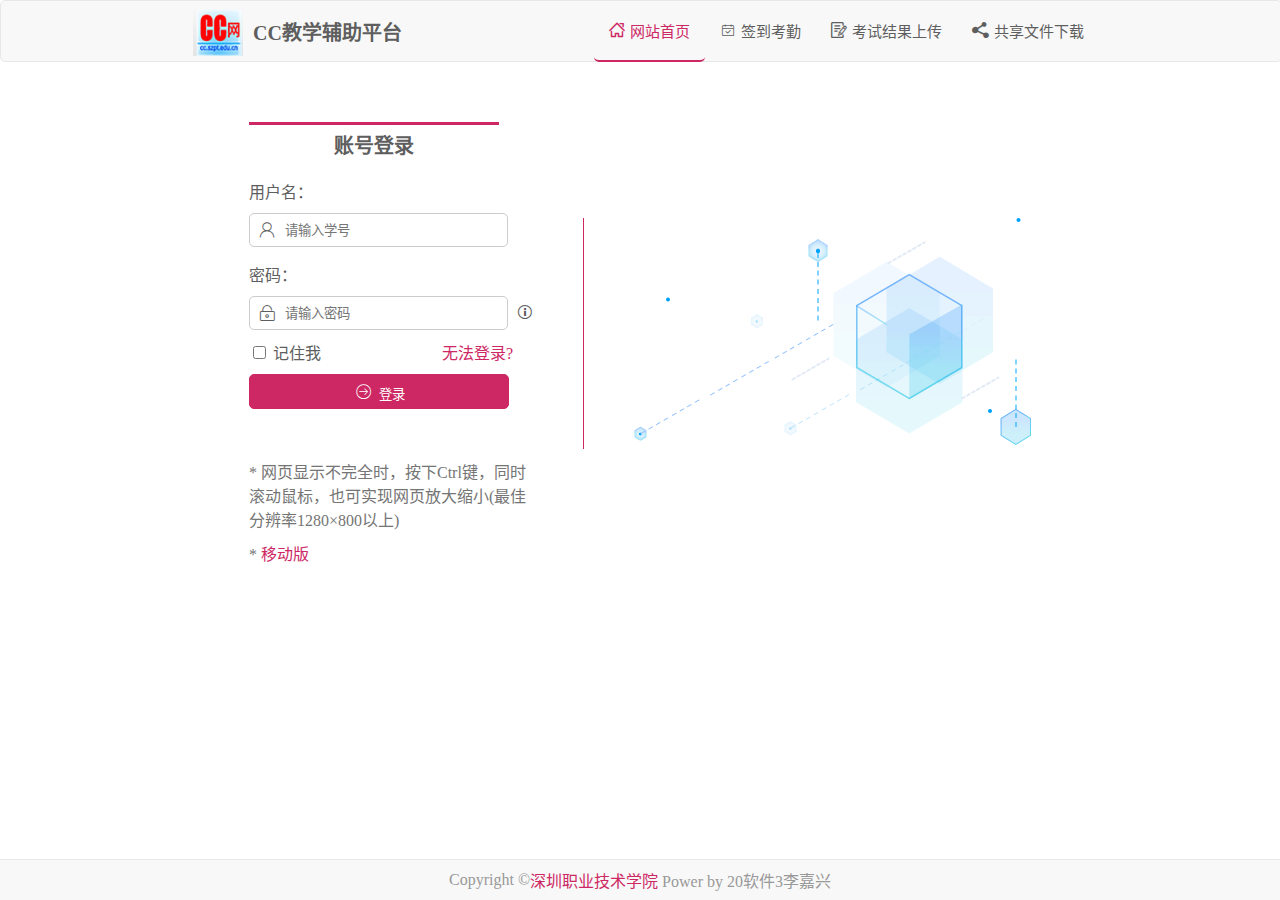
<file: softwareDownload.html>
<!DOCTYPE html>
<html lang="zh-CN">
<head>
    <meta charset="UTF-8">
    <title>正版软件下载</title>
    <link rel="stylesheet" href="css/core.css">
    <link rel="stylesheet" href="css/icon.css">
</head>
<body>

<div class="index_main_wrap">

    <!-- 顶部容器 -->
    <div class="index_head_wrap"></div>

    <!-- 下载软件的容器 -->
    <div class="download_content_wrap">

        <div class="download_spare_wrap"></div>

        <div class="download_main_wrap">
            <div class="title_wrap">
                <div class="title_text">软 件 下 载 列 表</div>
            </div>

            <div class="download_list_wrap">
                <table cellspacing="0" cellpadding="15px">
                    <thead>
                    <tr>
                        <th class="download_list_head_name">软件名称</th>
                        <th class="download_list_head_size">大小</th>
                        <th class="download_list_head_explain">说明</th>
                        <th class="download_list_head_pattern">下载方式</th>
                    </tr>
                    </thead>

                    <tr class="download_list_row">
                        <td class="download_cell_name">Office2010实操题练习系统</td>
                        <td class="download_cell_size">44M</td>
                        <td class="download_cell_explain">仿真题练习,单机版,适用于Win7系统</td>
                        <td class="download_cell_pattern"><a href="#" class="link">直接下载</a>&nbsp&nbsp<a href="#" class="link">网盘下载</a></td>
                    </tr>

                    <tr class="download_list_row">
                        <td class="download_cell_name">Office 2010 专业版</td>
                        <td class="download_cell_size">926M</td>
                        <td class="download_cell_explain">微软的Office办公套件</td>
                        <td class="download_cell_pattern"><a href="#" class="link">直接下载</a>&nbsp&nbsp<a href="#" class="link">网盘下载</a></td>
                    </tr>

                    <tr class="download_list_row">
                        <td class="download_cell_name">Office 2013 标准版</td>
                        <td class="download_cell_size">730M</td>
                        <td class="download_cell_explain">微软的Office办公套件</td>
                        <td class="download_cell_pattern"><a href="#" class="link">直接下载</a>&nbsp&nbsp<a href="#" class="link">网盘下载</a></td>
                    </tr>

                    <tr class="download_list_row">
                        <td class="download_cell_name">Office 2013 标准版</td>
                        <td class="download_cell_size">1.4G</td>
                        <td class="download_cell_explain">微软的Office办公套件</td>
                        <td class="download_cell_pattern"><a href="#" class="link">直接下载</a>&nbsp&nbsp<a href="#" class="link">网盘下载</a></td>
                    </tr>

                    <tr class="download_list_row">
                        <td class="download_cell_name">Office 2016 标准版</td>
                        <td class="download_cell_size">1.6G</td>
                        <td class="download_cell_explain">微软的Office办公套件</td>
                        <td class="download_cell_pattern"><a href="#" class="link">直接下载</a>&nbsp&nbsp<a href="#" class="link">网盘下载</a></td>
                    </tr>

                    <tr class="download_list_row">
                        <td class="download_cell_name">Office 2019 标准版</td>
                        <td class="download_cell_size">1.8G</td>
                        <td class="download_cell_explain">微软的Office办公套件</td>
                        <td class="download_cell_pattern"><a href="#" class="link">直接下载</a>&nbsp&nbsp<a href="#" class="link">网盘下载</a></td>
                    </tr>

                    <tr class="download_list_row">
                        <td class="download_cell_name">Raptor</td>
                        <td class="download_cell_size">3M</td>
                        <td class="download_cell_explain">快速算法原型工具</td>
                        <td class="download_cell_pattern"><a href="#" class="link">直接下载</a>&nbsp&nbsp<a href="#" class="link">网盘下载</a></td>
                    </tr>

                    <tr class="download_list_row">
                        <td class="download_cell_name">Matlab R2020a</td>
                        <td class="download_cell_size">19.6G</td>
                        <td class="download_cell_explain">数学软件</td>
                        <td class="download_cell_pattern"><a href="#" class="link">直接下载</a>&nbsp&nbsp<a href="#" class="link">网盘下载</a></td>
                    </tr>

                    <tr class="download_list_row">
                        <td class="download_cell_name">AxMath</td>
                        <td class="download_cell_size">10.3G</td>
                        <td class="download_cell_explain">输数学公式的工具</td>
                        <td class="download_cell_pattern"><a href="#" class="link">直接下载</a>&nbsp&nbsp<a href="#" class="link">网盘下载</a></td>
                    </tr>

                    <tr class="download_list_row">
                        <td class="download_cell_name">VisioPro2019 包含32 64位</td>
                        <td class="download_cell_size">3.32G</td>
                        <td class="download_cell_explain">画图软件</td>
                        <td class="download_cell_pattern"><a href="#" class="link">直接下载</a>&nbsp&nbsp<a href="#" class="link">网盘下载</a></td>
                    </tr>

                    <tr class="download_list_row">
                        <td class="download_cell_name">pycharm-2019.3.3</td>
                        <td class="download_cell_size">370M</td>
                        <td class="download_cell_explain">最常用的Python IDE之一</td>
                        <td class="download_cell_pattern"><a href="#" class="link">直接下载</a>&nbsp&nbsp<a href="#" class="link">网盘下载</a></td>
                    </tr>

                    <tr class="download_list_row">
                        <td class="download_cell_name">IntelliJ IDEA 2020.3 稳定版</td>
                        <td class="download_cell_size">670M</td>
                        <td class="download_cell_explain">最好用的Java IDE</td>
                        <td class="download_cell_pattern"><a href="#" class="link">直接下载</a>&nbsp&nbsp<a href="#" class="link">网盘下载</a></td>
                    </tr>

                    <tr class="download_list_row">
                        <td class="download_cell_name">SQL Server 2017 简体中文标准版 32位</td>
                        <td class="download_cell_size">670M</td>
                        <td class="download_cell_explain">数据库</td>
                        <td class="download_cell_pattern"><a href="#" class="link">直接下载</a>&nbsp&nbsp<a href="#" class="link">网盘下载</a></td>
                    </tr>

                    <tr class="download_list_row">
                        <td class="download_cell_name">SQL Server 2017 简体中文标准版 64位</td>
                        <td class="download_cell_size">670M</td>
                        <td class="download_cell_explain">数据库</td>
                        <td class="download_cell_pattern"><a href="#" class="link">直接下载</a>&nbsp&nbsp<a href="#" class="link">网盘下载</a></td>
                    </tr>

                    <tr class="download_list_row">
                        <td class="download_cell_name">MySQL</td>
                        <td class="download_cell_size">67M</td>
                        <td class="download_cell_explain">数据库</td>
                        <td class="download_cell_pattern"><a href="#" class="link">直接下载</a>&nbsp&nbsp<a href="#" class="link">网盘下载</a></td>
                    </tr>

                    <tr class="download_list_row">
                        <td class="download_cell_name">Oracle</td>
                        <td class="download_cell_size">800M</td>
                        <td class="download_cell_explain">数据库</td>
                        <td class="download_cell_pattern"><a href="#" class="link">直接下载</a>&nbsp&nbsp<a href="#" class="link">网盘下载</a></td>
                    </tr>

                    <tr class="download_list_row">
                        <td class="download_cell_name">Redis</td>
                        <td class="download_cell_size">8M</td>
                        <td class="download_cell_explain">数据库</td>
                        <td class="download_cell_pattern"><a href="#" class="link">直接下载</a>&nbsp&nbsp<a href="#" class="link">网盘下载</a></td>
                    </tr>
                </table>
            </div>
        </div>

        <div class="download_spare_wrap"></div>

    </div>

    <!-- 底部容器 -->
    <div id="footer"></div>
</div>
<script src="js/jquery.min.js"></script>
<script>
    $("#footer").load("footer.html");
</script>
<script src="js/core.js"></script>
</body>
</html>
</file>
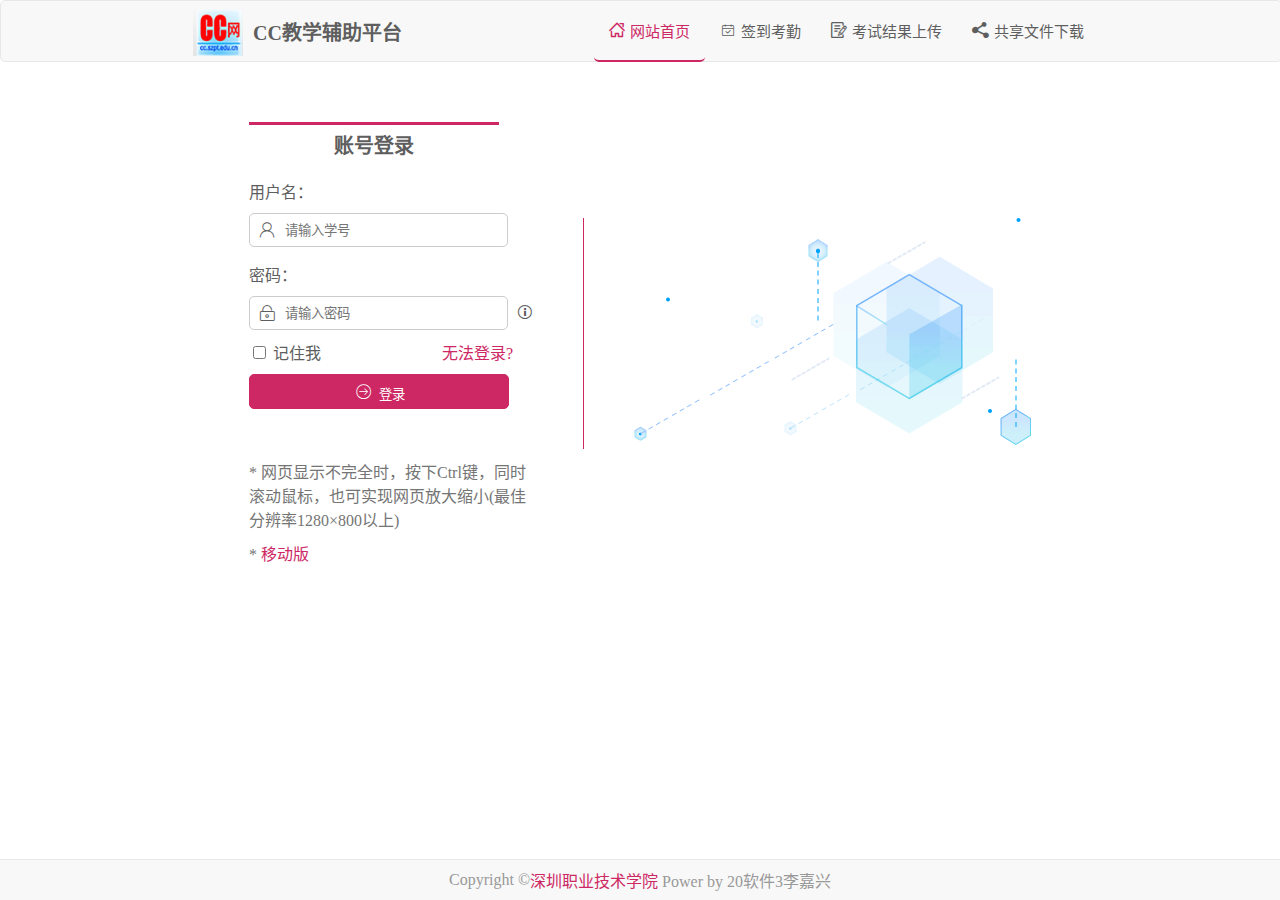
<file: stu_function.html>
<!DOCTYPE html>
<html lang="zh-CN">
<head>
    <meta charset="UTF-8">
    <title>学生的功能列表</title>
    <link rel="stylesheet" href="css/core.css">
    <link rel="stylesheet" href="css/icon.css">
</head>
<body>

<div class="index_main_wrap">

    <!-- 顶部容器 -->
    <div class="index_head_wrap"></div>

    <!-- 内容容器 -->
    <div class="stu_func_content_wrap">
        <div class="stu_func_spare_wrap"></div>
        <!-- 主内容 -->
        <div class="stu_func_main_wrap">
            <div class="stu_func_list_wrap">
                <div class="stu_func_list_row">
                    <div class="stu_func_wrap" onclick="handleStuFunction(0)">
                        <!--学生功能的图标-->
                        <div class="stu_func_icon">
                            <span class="iconfont icon-wangpan"></span>
                        </div>
                        <div class="stu_func_text">
                            <!-- 学生功能的标题 -->
                            <div class="stu_func_title">CC网盘</div>
                            <!-- 学生功能的描述 -->
                            <div class="stu_func_describe">课件下载,作业上传,课程其他资源下载</div>
                        </div>
                    </div>
                    <div class="stu_func_wrap" onclick="handleStuFunction(1)">
                        <!--学生功能的图标-->
                        <div class="stu_func_icon">
                            <span class="iconfont icon-qiandao"></span>
                        </div>
                        <div class="stu_func_text">
                            <!-- 学生功能的标题 -->
                            <div class="stu_func_title">签到考勤</div>
                            <!-- 学生功能的描述 -->
                            <div class="stu_func_describe">前往签到页面完成签到</div>
                        </div>
                    </div>
                    <div class="stu_func_wrap" onclick="handleStuFunction(2)">
                        <!--学生功能的图标-->
                        <div class="stu_func_icon">
                            <span class="iconfont icon-chaxun"></span>
                        </div>
                        <div class="stu_func_text">
                            <!-- 学生功能的标题 -->
                            <div class="stu_func_title">考勤查询</div>
                            <!-- 学生功能的描述 -->
                            <div class="stu_func_describe">查询本学期的考勤记录</div>
                        </div>
                    </div>
                </div>
                <div class="stu_func_list_row">
                    <div class="stu_func_wrap" onclick="handleStuFunction(3)">
                        <!--学生功能的图标-->
                        <div class="stu_func_icon">
                            <span class="iconfont icon-kaoshi"></span>
                        </div>
                        <div class="stu_func_text">
                            <!-- 学生功能的标题 -->
                            <div class="stu_func_title">考试上传</div>
                            <!-- 学生功能的描述 -->
                            <div class="stu_func_describe">提交考试结果文件</div>
                        </div>
                    </div>
                    <div class="stu_func_wrap" onclick="handleStuFunction(4)">
                        <!--学生功能的图标-->
                        <div class="stu_func_icon">
                            <span class="iconfont icon-icon-test"></span>
                        </div>
                        <div class="stu_func_text">
                            <!-- 学生功能的标题 -->
                            <div class="stu_func_title">共享文件</div>
                            <!-- 学生功能的描述 -->
                            <div class="stu_func_describe">下载教师共享的文件</div>
                        </div>
                    </div>
                    <div class="stu_func_wrap" onclick="handleStuFunction(5)">
                        <!--学生功能的图标-->
                        <div class="stu_func_icon">
                            <span class="iconfont icon-xiazai_huaban"></span>
                        </div>
                        <div class="stu_func_text">
                            <!-- 学生功能的标题 -->
                            <div class="stu_func_title">软件下载</div>
                            <!-- 学生功能的描述 -->
                            <div class="stu_func_describe">下载教学常用软件</div>
                        </div>
                    </div>
                </div>

                <div class="stu_func_list_row">
                    <div class="stu_func_wrap" onclick="handleStuFunction(6)">
                        <!--学生功能的图标-->
                        <div class="stu_func_icon">
                            <span class="iconfont icon-shezhi-"></span>
                        </div>
                        <div class="stu_func_text">
                            <!-- 学生功能的标题 -->
                            <div class="stu_func_title">个人设定</div>
                            <!-- 学生功能的描述 -->
                            <div class="stu_func_describe">密码修改,个人信息设置</div>
                        </div>
                    </div>
                    <div class="stu_func_wrap" onclick="handleStuFunction(7)">
                        <!--学生功能的图标-->
                        <div class="stu_func_icon">
                            <span class="iconfont icon-biaoqiankuozhan_jilu-378"></span>
                        </div>
                        <div class="stu_func_text">
                            <!-- 学生功能的标题 -->
                            <div class="stu_func_title">登录记录</div>
                            <!-- 学生功能的描述 -->
                            <div class="stu_func_describe">查询登录记录</div>
                        </div>
                    </div>
                    <div class="stu_func_wrap" onclick="handleStuFunction(8)">
                        <!--学生功能的图标-->
                        <div class="stu_func_icon">
                            <span class="iconfont icon-denglu"></span>
                        </div>
                        <div class="stu_func_text">
                            <!-- 学生功能的标题 -->
                            <div class="stu_func_title">退出账户</div>
                            <!-- 学生功能的描述 -->
                            <div class="stu_func_describe">退出当前账户</div>
                        </div>
                    </div>
                </div>
                <div class="stu_func_list_row">
                    <div class="stu_func_wrap" onclick="handleStuFunction(9)">
                        <!--学生功能的图标-->
                        <div class="stu_func_icon">
                            <span class="iconfont icon-jingqingqidai"></span>
                        </div>
                        <div class="stu_func_text">
                            <!-- 学生功能的标题 -->
                            <div class="stu_func_title">更多功能</div>
                            <!-- 学生功能的描述 -->
                            <div class="stu_func_describe">敬请期待</div>
                        </div>
                    </div>
                    <div class="stu_func_wrap" onclick="handleStuFunction(10)">
                        <!--学生功能的图标-->
                        <div class="stu_func_icon">
                            <span class="iconfont icon-jingqingqidai"></span>
                        </div>
                        <div class="stu_func_text">
                            <!-- 学生功能的标题 -->
                            <div class="stu_func_title">更多功能</div>
                            <!-- 学生功能的描述 -->
                            <div class="stu_func_describe">敬请期待</div>
                        </div>
                    </div>
                    <div class="stu_func_wrap" onclick="handleStuFunction(11)">
                        <!--学生功能的图标-->
                        <div class="stu_func_icon">
                            <span class="iconfont icon-jingqingqidai"></span>
                        </div>
                        <div class="stu_func_text">
                            <!-- 学生功能的标题 -->
                            <div class="stu_func_title">更多功能</div>
                            <!-- 学生功能的描述 -->
                            <div class="stu_func_describe">敬请期待</div>
                        </div>
                    </div>
                </div>
            </div>
        </div>
        <div class="stu_func_spare_wrap"></div>
    </div>

    <!-- 底部容器 -->
    <div id="footer"></div>

</div>
<script src="js/core.js"></script>
<script src="js/jquery.min.js"></script>
</body>
</html>
</file>
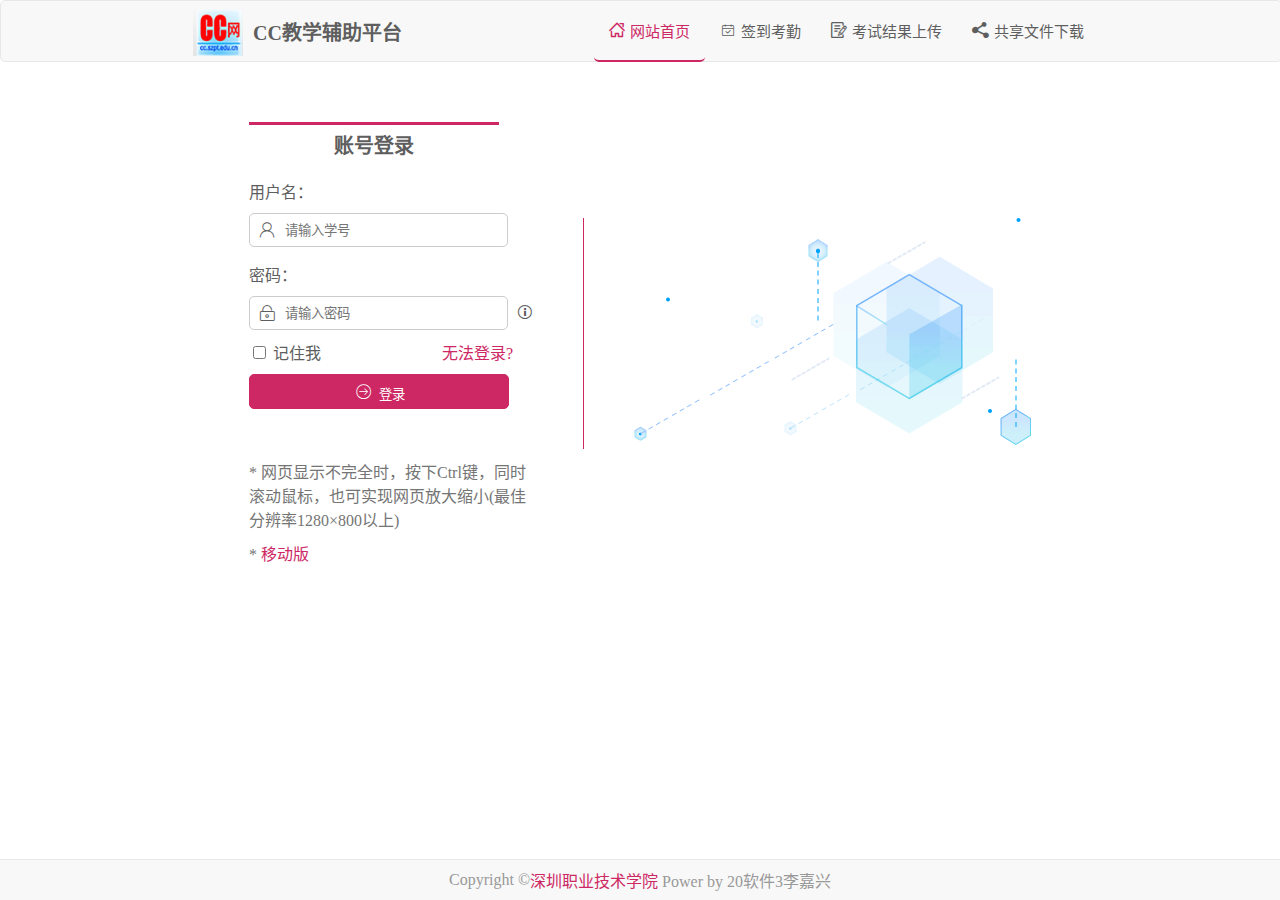
<file: user_info.html>
<!DOCTYPE html>
<html lang="zh-CN">
<head>
    <meta charset="UTF-8">
    <title>学生信息</title>
    <link rel="stylesheet" href="css/core.css">
    <link rel="stylesheet" href="css/icon.css">
</head>
<body>

<div class="index_main_wrap">

    <!-- 顶部容器 -->
    <div class="index_head_wrap">

    </div>

    <!-- 内容容器 -->
    <div class="user_content_wrap">
        <div class="user_spare_wrap"></div>
        <div class="user_main_wrap">
            <div class="user_title_wrap">
                <div class="user_title_text">
                    个人信息
                </div>
            </div>
            <div class="user_info_table">
                <table cellspacing="0">
                    <tr>
                        <td class="strong">学号</td>
                        <td>19090415</td>
                    </tr>
                    <tr>
                        <td class="strong">姓名</td>
                        <td>李嘉兴</td>
                    </tr>
                    <tr>
                        <td class="strong">密码</td>
                        <td>
                            <div class="edit link" onclick="show_user_edit()">修改</div>
                        </td>
                    </tr>
                    <tr>
                        <td class="strong">电话</td>
                        <td>13286667356</td>
                    </tr>
                    <tr>
                        <td class="strong">邮箱</td>
                        <td>893957231@qq.com</td>
                    </tr>
                    <tr>
                        <td class="strong">备注</td>
                        <td>网页设计期末大作业</td>
                    </tr>
                    <tr>
                        <td colspan="2">
                            <div class="edit link" onclick="show_user_edit()">编辑</div>
                        </td>
                    </tr>
                </table>
            </div>

            <div class="user_edit_wrap">
                <div class="user_edit_table">
                    <table cellspacing="0">
                        <tr>
                            <td class="strong">学号</td>
                            <td>19090415</td>
                        </tr>
                        <tr>
                            <td class="strong">姓名</td>
                            <td>李嘉兴</td>
                        </tr>
                        <tr>
                            <td class="strong">密码</td>
                            <td>
                                <div class="modify_pwd_wrap">
                                    <label>
                                        <input class="radio" type="radio" name="checkPwd" checked>
                                        修改登录名为"姓名+学号后4位"时的登录密码:
                                    </label>
                                    <br>
                                    <label>
                                        <input class="radio" type="radio" name="checkPwd">
                                        修改登录名为"学号"时的登录密码:
                                    </label>
                                    <div class="modify_pwd_old">
                                        <div class="modify_pwd_old_label">旧密码</div>
                                        <input class="form_theme" type="text">

                                    </div>
                                    <div class="modify_pwd_new">
                                        <div class="modify_pwd_new_label">新密码</div>
                                        <input class="form_theme" type="text">

                                    </div>
                                    <div class="modify_pwd_new_confirm">
                                        <div class="modify_pwd_new_confirm_label">确认新密码</div>
                                        <input class="form_theme" type="text">
                                    </div>

                                </div>
                            </td>
                        </tr>
                        <tr>
                            <td class="strong">电话</td>
                            <td><input class="form_theme" type="text" value="13286667356"></td>
                        </tr>
                        <tr>
                            <td class="strong">邮箱</td>
                            <td><input class="form_theme" type="text" value="893957231@qq.com"></td>
                        </tr>
                        <tr>
                            <td class="strong">备注</td>
                            <td><input class="form_theme" type="text" value="网页设计期末大作业"></td>
                        </tr>
                        <tr>
                            <td colspan="2">
                                <div class="submit_wrap">
                                    <button class="form_theme btn" id="btn_user_submit" onclick="handleUserEditSubmit()">提交</button>
                                    <button class="form_theme btn" id="btn_user_cancel" onclick="handleUserEditCancel()">取消</button>
                                </div>
                            </td>
                        </tr>
                    </table>
                </div>
                <div class="user_edit_tips">
                    *为提高登录的安全性，请及时修改您的登录密码
                </div>
            </div>


        </div>
        <div class="user_spare_wrap"></div>
    </div>

    <!-- 底部容器 -->
    <div id="footer"></div>

</div>
<script src="js/core.js"></script>
</body>
</html>
</file>
<file: css/core.css>
:root {
  --themeColor: #CD2864;
  --themeColor_light: #FFF8FB;
  --themeColor_dark: #91264D;
  --seat_color0: #00d601;
  --seat_color1: #93d682;
  --seat_color2: #e0cc45;
  --seat_color3: #bc5c6c;
  --seat_color4: #dedede;
  --seat_color5: var(--themeColor);
}
.form_theme {
  border-radius: 5px;
  border: 1px solid #cccccc;
  color: #555555;
  background-color: #ffffff;
  outline: none;
  height: 25px;
}
.form_theme:focus {
  border: 1px solid var(--themeColor);
}
body {
  margin: 0;
  padding-bottom: 50px;
  overflow-x: hidden;
}
body .index_main_wrap .index_head_wrap {
  background-color: #f8f8f8;
  width: 100%;
  display: flex;
  border: #e7e7e7 solid 1px;
  color: #5e5e5e;
  height: 60px;
  justify-content: space-between;
  border-radius: 5px;
  align-items: center;
}
body .index_main_wrap .index_head_wrap .head_left .head_title {
  display: flex;
  justify-content: center;
  align-items: center;
  padding: 10px;
  font-size: 20px;
  font-weight: 700;
  -webkit-user-select: none;
}
body .index_main_wrap .index_head_wrap .head_left .head_title img {
  margin-right: 10px;
  width: 50px;
  height: 50px;
}
body .index_main_wrap .index_head_wrap .head_right {
  display: flex;
}
body .index_main_wrap .index_head_wrap .head_right div {
  font-size: 15px;
  display: flex;
  justify-content: center;
  align-items: center;
  height: 60px;
  padding-left: 15px;
  padding-right: 15px;
  cursor: pointer;
  border-radius: 5px;
  -webkit-user-select: none;
}
body .index_main_wrap .index_head_wrap .head_right div span {
  margin-right: 5px;
}
body .index_main_wrap .index_head_wrap .head_right .log_out:hover {
  background-color: var(--themeColor_dark);
}
body .index_main_wrap .index_head_wrap .head_right div:hover {
  color: white;
  background-color: var(--themeColor);
}
body .index_main_wrap .index_content_wrap {
  display: flex;
  justify-content: center;
  align-items: center;
  margin-top: 40px;
}
body .index_main_wrap .index_content_wrap .login_wrap {
  color: #5e5e5e;
}
body .index_main_wrap .index_content_wrap .login_wrap p {
  padding-top: 5px;
  border-top: 3px solid var(--themeColor);
  font-weight: 700;
  font-size: 20px;
  text-align: center;
  width: 250px;
}
body .index_main_wrap .index_content_wrap .login_wrap .user_label {
  margin-bottom: 10px;
  margin-top: 15px;
}
body .index_main_wrap .index_content_wrap .login_wrap .div_user {
  margin-bottom: 0;
  margin-top: 0;
  position: relative;
}
body .index_main_wrap .index_content_wrap .login_wrap .div_user input {
  width: 220px;
  outline: 0;
  height: 30px;
  padding-left: 35px;
}
body .index_main_wrap .index_content_wrap .login_wrap .div_user .icon-mima,
body .index_main_wrap .index_content_wrap .login_wrap .div_user .icon-xingmingyonghumingnicheng {
  position: absolute;
  left: 10px;
  top: 9px;
}
body .index_main_wrap .index_content_wrap .login_wrap .login_option {
  margin: 10px 0;
  display: flex;
  justify-content: space-between;
}
body .index_main_wrap .index_content_wrap .login_wrap .login_option label {
  cursor: pointer;
}
body .index_main_wrap .index_content_wrap .login_wrap .login_option label input {
  cursor: pointer;
}
body .index_main_wrap .index_content_wrap .login_wrap .login_option a {
  margin-right: 20px;
}
body .index_main_wrap .index_content_wrap .login_wrap button {
  height: 35px;
  width: 260px;
  outline: none;
  background-color: var(--themeColor);
  color: white;
  cursor: pointer;
}
body .index_main_wrap .index_content_wrap .login_wrap button span {
  padding-right: 5px;
  font-size: 20px;
}
body .index_main_wrap .index_content_wrap .login_wrap button:hover {
  box-shadow: 0 12px 16px 0 rgba(0, 0, 0, 0.24), 0 17px 50px 0 rgba(0, 0, 0, 0.19);
}
body .index_main_wrap .index_content_wrap .login_wrap .tips_wrap {
  color: #757575;
  margin-top: 50px;
}
body .index_main_wrap .index_content_wrap .login_wrap .tips_wrap div {
  margin-top: 10px;
}
body .index_main_wrap .index_content_wrap .content_right_wrap {
  margin-left: 50px;
  border-left: var(--themeColor) 1px solid;
  padding-left: 50px;
}
body .index_main_wrap .index_content_wrap .content_right_wrap img {
  width: 397px;
  height: 227px;
}
body .index_main_wrap .disk_content_wrap {
  display: flex;
  justify-content: center;
  align-items: center;
  color: #262626;
  margin-top: 10px;
}
body .index_main_wrap .disk_content_wrap .disk_spare_wrap {
  flex: 2;
}
body .index_main_wrap .disk_content_wrap .disk_left_class_wrap {
  border-right: 1px solid #e5e5e5;
  border-left: 1px solid #e5e5e5;
  padding: 0 10px;
  top: 65px;
  position: fixed;
  height: 100%;
  width: calc(17vw);
  left: calc(14vw);
  border-top: 5px solid var(--themeColor);
}
body .index_main_wrap .disk_content_wrap .disk_left_class_wrap .disk_left_title {
  justify-content: center;
  display: flex;
  padding: 20px 0;
  color: var(--themeColor);
  font-weight: 600;
  font-size: 18px;
}
body .index_main_wrap .disk_content_wrap .disk_left_class_wrap .disk_left_title span {
  font-size: 20px;
  margin-right: 8px;
}
body .index_main_wrap .disk_content_wrap .disk_left_class_wrap .disk_classes_wrap .disk_class {
  display: flex;
  align-items: center;
  height: 100px;
  border-radius: 10px;
  padding-right: 10px;
  margin-bottom: 5px;
  cursor: pointer;
}
body .index_main_wrap .disk_content_wrap .disk_left_class_wrap .disk_classes_wrap .disk_class span {
  font-size: 24px;
  margin: 0 10px;
}
body .index_main_wrap .disk_content_wrap .disk_left_class_wrap .disk_classes_wrap .disk_class:hover {
  background-color: var(--themeColor_light);
}
body .index_main_wrap .disk_content_wrap .disk_right_content_wrap {
  flex: 8;
}
body .index_main_wrap .disk_content_wrap .disk_right_content_wrap .tool_wrap {
  display: flex;
  align-items: center;
  padding: 10px 10px;
}
body .index_main_wrap .disk_content_wrap .disk_right_content_wrap .tool_wrap .tool_option_wrap {
  display: flex;
  justify-content: center;
  align-items: center;
  background-color: #f7f7f7;
  width: 35px;
  height: 35px;
  border-radius: 50%;
  border: 1px solid #cccccc;
}
body .index_main_wrap .disk_content_wrap .disk_right_content_wrap .tool_wrap .tool_option_wrap:hover {
  background-color: var(--themeColor);
  color: white;
  border: 1px solid currentColor;
}
body .index_main_wrap .disk_content_wrap .disk_right_content_wrap .tool_wrap .tool_search_wrap {
  margin-left: 20px;
  display: flex;
  align-items: center;
}
body .index_main_wrap .disk_content_wrap .disk_right_content_wrap .tool_wrap .tool_search_wrap .tool_search_icon {
  position: relative;
  font-size: 20px;
  margin-left: 10px;
}
body .index_main_wrap .disk_content_wrap .disk_right_content_wrap .tool_wrap .tool_search_wrap input {
  background-color: #f7f7f7;
  border-radius: 20px;
  position: absolute;
  height: 35px;
  padding-left: 40px;
  width: 215px;
}
body .index_main_wrap .disk_content_wrap .disk_right_content_wrap .tool_wrap .tool_search_wrap input:focus {
  border: 1px solid var(--themeColor);
}
body .index_main_wrap .disk_content_wrap .disk_right_content_wrap .disk_title_wrap {
  display: flex;
  justify-content: space-between;
  margin: 30px 10px;
}
body .index_main_wrap .disk_content_wrap .disk_right_content_wrap .disk_title_wrap .disk_title_left_wrap {
  display: flex;
  align-items: center;
}
body .index_main_wrap .disk_content_wrap .disk_right_content_wrap .disk_title_wrap .disk_title_left_wrap .title_module {
  margin-left: 20px;
  font-weight: 700;
  background-color: #f7f7f7;
  width: 25px;
  height: 25px;
  border-radius: 50%;
  color: #8c8c8c;
  display: flex;
  justify-content: center;
  align-items: center;
}
body .index_main_wrap .disk_content_wrap .disk_right_content_wrap .disk_title_wrap .disk_title_left_wrap .title_module:hover {
  background-color: var(--themeColor_light);
  color: var(--themeColor);
}
body .index_main_wrap .disk_content_wrap .disk_right_content_wrap .disk_title_wrap .disk_title_right_wrap {
  margin-right: 30px;
}
body .index_main_wrap .disk_content_wrap .disk_right_content_wrap .disk_title_wrap .disk_title_right_wrap .disk_title_btn {
  margin-right: 10px;
  height: 30px;
  border: 1px solid var(--themeColor);
  color: var(--themeColor);
  position: relative;
}
body .index_main_wrap .disk_content_wrap .disk_right_content_wrap .disk_title_wrap .disk_title_right_wrap .disk_title_btn span {
  margin-right: 5px;
}
body .index_main_wrap .disk_content_wrap .disk_right_content_wrap .disk_title_wrap .disk_title_right_wrap .disk_title_btn input {
  opacity: 0;
  height: 100%;
  width: 100%;
  left: 0;
  top: 0;
  position: absolute;
}
body .index_main_wrap .disk_content_wrap .disk_right_content_wrap .disk_title_wrap .disk_title_right_wrap .disk_title_btn:hover {
  background-color: var(--themeColor_light);
}
body .index_main_wrap .disk_content_wrap .disk_right_content_wrap .disk_title_wrap .disk_title_right_wrap .disk_title_upload_btn {
  height: 30px;
  background-color: var(--themeColor);
  color: white;
  border: 1px solid var(--themeColor);
  width: 75px;
  position: relative;
}
body .index_main_wrap .disk_content_wrap .disk_right_content_wrap .disk_title_wrap .disk_title_right_wrap .disk_title_upload_btn span {
  margin-right: 5px;
}
body .index_main_wrap .disk_content_wrap .disk_right_content_wrap .disk_title_wrap .disk_title_right_wrap .disk_title_upload_btn input {
  opacity: 0;
  height: 100%;
  width: 100%;
  left: 0;
  top: 0;
  position: absolute;
}
body .index_main_wrap .disk_content_wrap .disk_right_content_wrap .disk_title_wrap .disk_title_right_wrap .disk_title_upload_btn:hover {
  background-color: var(--themeColor_dark);
  border: 1px solid var(--themeColor_dark);
}
body .index_main_wrap .disk_content_wrap .disk_right_content_wrap .disk_list_wrap {
  margin: 20px 10px;
}
body .index_main_wrap .disk_content_wrap .disk_right_content_wrap .disk_list_wrap .disk_list_head_wrap .disk_list_head_toolbar {
  display: flex;
  justify-content: space-between;
  align-items: center;
}
body .index_main_wrap .disk_content_wrap .disk_right_content_wrap .disk_list_wrap .disk_list_head_wrap .disk_list_head_toolbar .disk_list_head_toolbar_left label {
  color: #8c8c8c;
}
body .index_main_wrap .disk_content_wrap .disk_right_content_wrap .disk_list_wrap .disk_list_head_wrap .disk_list_head_toolbar .disk_list_head_toolbar_right {
  margin-right: 30px;
}
body .index_main_wrap .disk_content_wrap .disk_right_content_wrap .disk_list_wrap .disk_list_head_wrap .disk_list_head_toolbar .disk_list_head_toolbar_right span {
  cursor: pointer;
  margin: 0 5px;
}
body .index_main_wrap .disk_content_wrap .disk_right_content_wrap .disk_list_wrap .disk_list_wrap table {
  width: 100%;
  border-top: 2px solid var(--themeColor);
  font-size: 14px;
  color: #5e5e5e;
  table-layout: fixed;
  word-break: break-all;
  word-wrap: break-word;
  cursor: pointer;
}
body .index_main_wrap .disk_content_wrap .disk_right_content_wrap .disk_list_wrap .disk_list_wrap table thead tr th {
  text-align: left;
  font-weight: normal;
  padding: 15px 10px;
}
body .index_main_wrap .disk_content_wrap .disk_right_content_wrap .disk_list_wrap .disk_list_wrap table thead tr th:hover {
  background-color: var(--themeColor_light);
}
body .index_main_wrap .disk_content_wrap .disk_right_content_wrap .disk_list_wrap .disk_list_wrap table thead tr .disk_list_head_filename {
  width: 300px;
}
body .index_main_wrap .disk_content_wrap .disk_right_content_wrap .disk_list_wrap .disk_list_wrap table thead tr .disk_list_head_size {
  width: 80px;
}
body .index_main_wrap .disk_content_wrap .disk_right_content_wrap .disk_list_wrap .disk_list_wrap table thead tr .disk_list_head_start,
body .index_main_wrap .disk_content_wrap .disk_right_content_wrap .disk_list_wrap .disk_list_wrap table thead tr .disk_list_head_end {
  width: 100px;
}
body .index_main_wrap .disk_content_wrap .disk_right_content_wrap .disk_list_wrap .disk_list_wrap table thead tr .disk_list_head_start span,
body .index_main_wrap .disk_content_wrap .disk_right_content_wrap .disk_list_wrap .disk_list_wrap table thead tr .disk_list_head_end span {
  color: var(--themeColor);
  font-weight: 700;
}
body .index_main_wrap .disk_content_wrap .disk_right_content_wrap .disk_list_wrap .disk_list_wrap table .disk_list_row {
  height: 55px;
}
body .index_main_wrap .disk_content_wrap .disk_right_content_wrap .disk_list_wrap .disk_list_wrap table .disk_list_row td {
  padding: 10px;
}
body .index_main_wrap .disk_content_wrap .disk_right_content_wrap .disk_list_wrap .disk_list_wrap table .disk_list_row .disk_list_row_cell_filename {
  width: 300px;
  position: relative;
}
body .index_main_wrap .disk_content_wrap .disk_right_content_wrap .disk_list_wrap .disk_list_wrap table .disk_list_row .disk_list_row_cell_filename svg {
  margin-right: 10px;
  margin-left: 10px;
  width: 32px;
  height: 32px;
}
body .index_main_wrap .disk_content_wrap .disk_right_content_wrap .disk_list_wrap .disk_list_wrap table .disk_list_row .disk_list_row_cell_filename span {
  position: absolute;
  top: 18px;
}
body .index_main_wrap .disk_content_wrap .disk_right_content_wrap .disk_list_wrap .disk_list_wrap table .disk_list_row .disk_list_row_cell_filename input {
  position: absolute;
  top: 19px;
  left: -15px;
}
body .index_main_wrap .disk_content_wrap .disk_right_content_wrap .disk_list_wrap .disk_list_wrap table .disk_list_row:hover {
  background-color: var(--themeColor_light);
}
body .index_main_wrap .download_content_wrap {
  display: flex;
  justify-content: center;
  align-items: center;
}
body .index_main_wrap .download_content_wrap .download_spare_wrap {
  flex: 2;
}
body .index_main_wrap .download_content_wrap .download_main_wrap {
  flex: 8;
}
body .index_main_wrap .download_content_wrap .download_main_wrap .title_wrap {
  margin: 15px 0;
}
body .index_main_wrap .download_content_wrap .download_main_wrap .title_wrap .title_text {
  color: var(--themeColor);
  text-align: center;
  font-size: 18px;
  font-weight: 700;
}
body .index_main_wrap .download_content_wrap .download_main_wrap .download_list_wrap table {
  width: 100%;
  color: #5e5e5e;
}
body .index_main_wrap .download_content_wrap .download_main_wrap .download_list_wrap table thead tr th {
  border-top: 2px solid var(--themeColor);
  border-bottom: 2px solid var(--themeColor_light);
  text-align: left;
}
body .index_main_wrap .download_content_wrap .download_main_wrap .download_list_wrap table thead tr th:hover {
  background-color: var(--themeColor_light);
  cursor: pointer;
}
body .index_main_wrap .download_content_wrap .download_main_wrap .download_list_wrap table tr .download_cell_explain {
  display: flex;
  align-items: center;
}
body .index_main_wrap .download_content_wrap .download_main_wrap .download_list_wrap table .download_list_row:hover {
  background-color: var(--themeColor_light);
}
body .index_main_wrap .exam_content_wrap {
  text-align: center;
  margin-top: 15%;
}
body .index_main_wrap .exam_content_wrap .exam_content_l2 {
  color: var(--themeColor);
  font-weight: 700;
}
body .index_main_wrap .stu_func_content_wrap {
  display: flex;
  justify-content: center;
  align-items: center;
  margin-top: 30px;
}
body .index_main_wrap .stu_func_content_wrap .stu_func_spare_wrap {
  flex: 2;
}
body .index_main_wrap .stu_func_content_wrap .stu_func_main_wrap {
  flex: 8;
}
body .index_main_wrap .stu_func_content_wrap .stu_func_main_wrap .stu_func_list_wrap .stu_func_list_row {
  display: flex;
}
body .index_main_wrap .stu_func_content_wrap .stu_func_main_wrap .stu_func_list_wrap .stu_func_list_row .stu_func_wrap {
  height: 65px;
  border: 2px solid var(--themeColor);
  border-radius: 10px;
  display: flex;
  flex: 4;
  margin: 20px 15px;
  padding: 20px 10px;
  cursor: pointer;
  box-shadow: 0 0 7px #cccccc;
}
body .index_main_wrap .stu_func_content_wrap .stu_func_main_wrap .stu_func_list_wrap .stu_func_list_row .stu_func_wrap .stu_func_icon {
  flex: 1;
  display: flex;
  justify-content: center;
  align-items: center;
}
body .index_main_wrap .stu_func_content_wrap .stu_func_main_wrap .stu_func_list_wrap .stu_func_list_row .stu_func_wrap .stu_func_icon span {
  border-radius: 100%;
  padding: 15px;
  font-size: 40px;
  color: var(--themeColor);
  background-color: var(--themeColor_light);
}
body .index_main_wrap .stu_func_content_wrap .stu_func_main_wrap .stu_func_list_wrap .stu_func_list_row .stu_func_wrap .stu_func_text {
  flex: 2;
  -webkit-user-select: none;
  margin-left: 10px;
}
body .index_main_wrap .stu_func_content_wrap .stu_func_main_wrap .stu_func_list_wrap .stu_func_list_row .stu_func_wrap .stu_func_text .stu_func_title {
  font-weight: 700;
}
body .index_main_wrap .stu_func_content_wrap .stu_func_main_wrap .stu_func_list_wrap .stu_func_list_row .stu_func_wrap .stu_func_text .stu_func_describe {
  margin-top: 5px;
}
body .index_main_wrap .stu_func_content_wrap .stu_func_main_wrap .stu_func_list_wrap .stu_func_list_row .stu_func_wrap:hover {
  background-color: var(--themeColor_light);
  color: var(--themeColor);
  box-shadow: 0 0 7px var(--themeColor);
}
body .index_main_wrap .sign_in_content_wrap {
  display: flex;
  justify-content: center;
  align-items: center;
}
body .index_main_wrap .sign_in_content_wrap .sign_in_spare_wrap {
  flex: 2;
}
body .index_main_wrap .sign_in_content_wrap .sign_in_main_wrap {
  flex: 8;
  margin-top: 30px;
}
body .index_main_wrap .sign_in_content_wrap .sign_in_main_wrap .sign_in_top_wrap .sign_in_time_info {
  display: flex;
  justify-content: center;
  align-items: center;
}
body .index_main_wrap .sign_in_content_wrap .sign_in_main_wrap .sign_in_top_wrap .sign_in_time_info .sign_in_info_semester {
  margin-right: 10px;
}
body .index_main_wrap .sign_in_content_wrap .sign_in_main_wrap .sign_in_top_wrap .sign_in_time_info .sign_in_info_semester span {
  color: var(--themeColor);
  font-weight: 700;
}
body .index_main_wrap .sign_in_content_wrap .sign_in_main_wrap .sign_in_top_wrap .sign_in_time_info .sign_in_info_nowTime span {
  color: var(--themeColor);
  font-weight: 700;
}
body .index_main_wrap .sign_in_content_wrap .sign_in_main_wrap .sign_in_top_wrap .sign_in_class_info {
  margin: 20px 0;
  display: flex;
  justify-content: center;
  align-items: center;
}
body .index_main_wrap .sign_in_content_wrap .sign_in_main_wrap .sign_in_top_wrap .sign_in_class_info .sign_in_class_name {
  color: var(--themeColor);
  font-weight: 700;
  margin-right: 10px;
}
body .index_main_wrap .sign_in_content_wrap .sign_in_main_wrap .sign_in_top_wrap .sign_in_class_info .sign_in_class_time {
  margin-right: 10px;
}
body .index_main_wrap .sign_in_content_wrap .sign_in_main_wrap .sign_in_top_wrap .sign_in_class_info .sign_in_class_time span {
  color: var(--themeColor);
  font-weight: 700;
}
body .index_main_wrap .sign_in_content_wrap .sign_in_main_wrap .sign_in_top_wrap .sign_in_form_wrap {
  display: flex;
  justify-content: center;
  align-items: center;
  margin: 10px 0;
}
body .index_main_wrap .sign_in_content_wrap .sign_in_main_wrap .sign_in_top_wrap .sign_in_form_wrap .sign_in_form_label {
  margin-right: 10px;
  margin-bottom: 2px;
}
body .index_main_wrap .sign_in_content_wrap .sign_in_main_wrap .sign_in_top_wrap .sign_in_form_wrap .sign_in_form_input {
  margin-right: 10px;
}
body .index_main_wrap .sign_in_content_wrap .sign_in_main_wrap .sign_in_top_wrap .sign_in_form_wrap .sign_in_form_input input {
  height: 25px;
  padding-left: 5px;
  width: 150px;
}
body .index_main_wrap .sign_in_content_wrap .sign_in_main_wrap .sign_in_top_wrap .sign_in_form_wrap .sign_in_form_input input:focus {
  border: 1px solid var(--themeColor);
}
body .index_main_wrap .sign_in_content_wrap .sign_in_main_wrap .sign_in_top_wrap .sign_in_form_wrap .sign_in_form_btn button {
  height: 30px;
  width: 50px;
}
body .index_main_wrap .sign_in_content_wrap .sign_in_main_wrap .sign_in_top_wrap .sign_in_form_wrap .sign_in_form_tips {
  margin-left: 5px;
}
body .index_main_wrap .sign_in_content_wrap .sign_in_main_wrap .sign_in_top_wrap .sign_in_success_info {
  justify-content: center;
  align-items: center;
  margin: 20px 0;
  color: var(--themeColor);
  display: none;
}
body .index_main_wrap .sign_in_content_wrap .sign_in_main_wrap .sign_in_top_wrap .sign_in_success_info span {
  margin-right: 5px;
}
body .index_main_wrap .sign_in_content_wrap .sign_in_main_wrap .seating_chart_wrap {
  visibility: hidden;
  border: 1px solid var(--themeColor);
}
body .index_main_wrap .sign_in_content_wrap .sign_in_main_wrap .seating_chart_wrap .seating_chart_platform {
  display: flex;
  justify-content: center;
  align-items: center;
  margin-top: 20px;
  margin-bottom: 5px;
}
body .index_main_wrap .sign_in_content_wrap .sign_in_main_wrap .seating_chart_wrap .seating_chart_platform .seating_chart_platform_text {
  border: 1px solid var(--themeColor);
  width: 200px;
  height: 40px;
  display: flex;
  justify-content: center;
  align-items: center;
  background-color: var(--themeColor);
  color: white;
}
body .index_main_wrap .sign_in_content_wrap .sign_in_main_wrap .seating_chart_wrap .seating_chart {
  display: flex;
  justify-content: center;
  align-items: center;
  margin: 10px;
}
body .index_main_wrap .sign_in_content_wrap .sign_in_main_wrap .seating_chart_wrap .seating_chart .seating_chart_left .seating_chart_left_row {
  display: flex;
}
body .index_main_wrap .sign_in_content_wrap .sign_in_main_wrap .seating_chart_wrap .seating_chart .seating_chart_left .seating_chart_left_row .seat_wrap {
  width: 70px;
  height: 90px;
  border: 1px solid var(--themeColor);
  margin: 10px;
  text-align: center;
}
body .index_main_wrap .sign_in_content_wrap .sign_in_main_wrap .seating_chart_wrap .seating_chart .seating_chart_left .seating_chart_left_row .seat_wrap .seat_num {
  padding: 5px 0;
  background-color: #54c130;
}
body .index_main_wrap .sign_in_content_wrap .sign_in_main_wrap .seating_chart_wrap .seating_chart .seating_chart_left .seating_chart_left_row .seat_wrap .seat_stu_name {
  margin-top: 5px;
}
body .index_main_wrap .sign_in_content_wrap .sign_in_main_wrap .seating_chart_wrap .seating_chart .seating_chart_left .seating_chart_left_row .seat_wrap .sign_in_rank {
  margin-top: 5px;
}
body .index_main_wrap .sign_in_content_wrap .sign_in_main_wrap .seating_chart_wrap .seating_chart .seating_chart_left .seating_chart_left_row .seat_wrap:hover {
  background-color: var(--themeColor_light);
  cursor: pointer;
}
body .index_main_wrap .sign_in_content_wrap .sign_in_main_wrap .seating_chart_wrap .seating_chart .seating_chart_left .seating_chart_left_row .seat_wrap_theme_init {
  border: 1px solid black;
}
body .index_main_wrap .sign_in_content_wrap .sign_in_main_wrap .seating_chart_wrap .seating_chart .seating_chart_left .seating_chart_left_row .seat_wrap_theme_init .seat_num {
  background-color: #ffffff;
}
body .index_main_wrap .sign_in_content_wrap .sign_in_main_wrap .seating_chart_wrap .seating_chart .seating_chart_left .seating_chart_left_row .seat_wrap_theme0 {
  border: 1px solid var(--seat_color0);
}
body .index_main_wrap .sign_in_content_wrap .sign_in_main_wrap .seating_chart_wrap .seating_chart .seating_chart_left .seating_chart_left_row .seat_wrap_theme0 .seat_num {
  background-color: var(--seat_color0);
}
body .index_main_wrap .sign_in_content_wrap .sign_in_main_wrap .seating_chart_wrap .seating_chart .seating_chart_left .seating_chart_left_row .seat_wrap_theme1 {
  border: 1px solid var(--seat_color1);
}
body .index_main_wrap .sign_in_content_wrap .sign_in_main_wrap .seating_chart_wrap .seating_chart .seating_chart_left .seating_chart_left_row .seat_wrap_theme1 .seat_num {
  background-color: var(--seat_color1);
}
body .index_main_wrap .sign_in_content_wrap .sign_in_main_wrap .seating_chart_wrap .seating_chart .seating_chart_left .seating_chart_left_row .seat_wrap_theme2 {
  border: 1px solid var(--seat_color2);
}
body .index_main_wrap .sign_in_content_wrap .sign_in_main_wrap .seating_chart_wrap .seating_chart .seating_chart_left .seating_chart_left_row .seat_wrap_theme2 .seat_num {
  background-color: var(--seat_color2);
}
body .index_main_wrap .sign_in_content_wrap .sign_in_main_wrap .seating_chart_wrap .seating_chart .seating_chart_left .seating_chart_left_row .seat_wrap_theme3 {
  border: 1px solid var(--seat_color3);
}
body .index_main_wrap .sign_in_content_wrap .sign_in_main_wrap .seating_chart_wrap .seating_chart .seating_chart_left .seating_chart_left_row .seat_wrap_theme3 .seat_num {
  background-color: var(--seat_color3);
}
body .index_main_wrap .sign_in_content_wrap .sign_in_main_wrap .seating_chart_wrap .seating_chart .seating_chart_left .seating_chart_left_row .seat_wrap_theme4 {
  border: 1px solid var(--seat_color4);
}
body .index_main_wrap .sign_in_content_wrap .sign_in_main_wrap .seating_chart_wrap .seating_chart .seating_chart_left .seating_chart_left_row .seat_wrap_theme4 .seat_num {
  background-color: var(--seat_color4);
}
body .index_main_wrap .sign_in_content_wrap .sign_in_main_wrap .seating_chart_wrap .seating_chart .seating_chart_left .seating_chart_left_row .seat_wrap_theme5 {
  border: 1px solid var(--seat_color5);
}
body .index_main_wrap .sign_in_content_wrap .sign_in_main_wrap .seating_chart_wrap .seating_chart .seating_chart_left .seating_chart_left_row .seat_wrap_theme5 .seat_num {
  background-color: var(--seat_color5);
}
body .index_main_wrap .sign_in_content_wrap .sign_in_main_wrap .seating_chart_wrap .seating_chart .seating_chart_middle {
  border-left: 2px solid var(--themeColor);
  border-right: 2px solid var(--themeColor);
  margin: 0 10px;
}
body .index_main_wrap .sign_in_content_wrap .sign_in_main_wrap .seating_chart_wrap .seating_chart .seating_chart_middle .seating_chart_middle_text {
  display: flex;
  justify-content: center;
  align-items: center;
  text-align: center;
  font-weight: 700;
  height: 540px;
  width: 40px;
  color: var(--themeColor);
  font-size: 20px;
}
body .index_main_wrap .sign_in_content_wrap .sign_in_main_wrap .seating_chart_wrap .seating_chart .seating_chart_right .seating_chart_right_row {
  display: flex;
}
body .index_main_wrap .sign_in_content_wrap .sign_in_main_wrap .seating_chart_wrap .seating_chart .seating_chart_right .seating_chart_right_row .seat_wrap {
  width: 70px;
  height: 90px;
  border: 1px solid var(--themeColor);
  margin: 10px;
  text-align: center;
}
body .index_main_wrap .sign_in_content_wrap .sign_in_main_wrap .seating_chart_wrap .seating_chart .seating_chart_right .seating_chart_right_row .seat_wrap .seat_num {
  padding: 5px 0;
  background-color: #54c130;
}
body .index_main_wrap .sign_in_content_wrap .sign_in_main_wrap .seating_chart_wrap .seating_chart .seating_chart_right .seating_chart_right_row .seat_wrap .seat_stu_name {
  margin-top: 5px;
}
body .index_main_wrap .sign_in_content_wrap .sign_in_main_wrap .seating_chart_wrap .seating_chart .seating_chart_right .seating_chart_right_row .seat_wrap .sign_in_rank {
  margin-top: 5px;
}
body .index_main_wrap .sign_in_content_wrap .sign_in_main_wrap .seating_chart_wrap .seating_chart .seating_chart_right .seating_chart_right_row .seat_wrap:hover {
  background-color: var(--themeColor_light);
  cursor: pointer;
}
body .index_main_wrap .sign_in_content_wrap .sign_in_main_wrap .seating_chart_wrap .seating_chart .seating_chart_right .seating_chart_right_row .seat_wrap_theme_init {
  border: 1px solid black;
}
body .index_main_wrap .sign_in_content_wrap .sign_in_main_wrap .seating_chart_wrap .seating_chart .seating_chart_right .seating_chart_right_row .seat_wrap_theme_init .seat_num {
  background-color: #ffffff;
}
body .index_main_wrap .sign_in_content_wrap .sign_in_main_wrap .seating_chart_wrap .seating_chart .seating_chart_right .seating_chart_right_row .seat_wrap_theme0 {
  border: 1px solid var(--seat_color0);
}
body .index_main_wrap .sign_in_content_wrap .sign_in_main_wrap .seating_chart_wrap .seating_chart .seating_chart_right .seating_chart_right_row .seat_wrap_theme0 .seat_num {
  background-color: var(--seat_color0);
}
body .index_main_wrap .sign_in_content_wrap .sign_in_main_wrap .seating_chart_wrap .seating_chart .seating_chart_right .seating_chart_right_row .seat_wrap_theme1 {
  border: 1px solid var(--seat_color1);
}
body .index_main_wrap .sign_in_content_wrap .sign_in_main_wrap .seating_chart_wrap .seating_chart .seating_chart_right .seating_chart_right_row .seat_wrap_theme1 .seat_num {
  background-color: var(--seat_color1);
}
body .index_main_wrap .sign_in_content_wrap .sign_in_main_wrap .seating_chart_wrap .seating_chart .seating_chart_right .seating_chart_right_row .seat_wrap_theme2 {
  border: 1px solid var(--seat_color2);
}
body .index_main_wrap .sign_in_content_wrap .sign_in_main_wrap .seating_chart_wrap .seating_chart .seating_chart_right .seating_chart_right_row .seat_wrap_theme2 .seat_num {
  background-color: var(--seat_color2);
}
body .index_main_wrap .sign_in_content_wrap .sign_in_main_wrap .seating_chart_wrap .seating_chart .seating_chart_right .seating_chart_right_row .seat_wrap_theme3 {
  border: 1px solid var(--seat_color3);
}
body .index_main_wrap .sign_in_content_wrap .sign_in_main_wrap .seating_chart_wrap .seating_chart .seating_chart_right .seating_chart_right_row .seat_wrap_theme3 .seat_num {
  background-color: var(--seat_color3);
}
body .index_main_wrap .sign_in_content_wrap .sign_in_main_wrap .seating_chart_wrap .seating_chart .seating_chart_right .seating_chart_right_row .seat_wrap_theme4 {
  border: 1px solid var(--seat_color4);
}
body .index_main_wrap .sign_in_content_wrap .sign_in_main_wrap .seating_chart_wrap .seating_chart .seating_chart_right .seating_chart_right_row .seat_wrap_theme4 .seat_num {
  background-color: var(--seat_color4);
}
body .index_main_wrap .sign_in_content_wrap .sign_in_main_wrap .seating_chart_wrap .seating_chart .seating_chart_right .seating_chart_right_row .seat_wrap_theme5 {
  border: 1px solid var(--seat_color5);
}
body .index_main_wrap .sign_in_content_wrap .sign_in_main_wrap .seating_chart_wrap .seating_chart .seating_chart_right .seating_chart_right_row .seat_wrap_theme5 .seat_num {
  background-color: var(--seat_color5);
}
body .index_main_wrap .sign_in_content_wrap .sign_in_main_wrap .seating_chart_wrap .seating_chart_bottom .not_sign_in_stu {
  display: flex;
  justify-content: center;
  align-items: center;
}
body .index_main_wrap .sign_in_content_wrap .sign_in_main_wrap .seating_chart_wrap .seating_chart_bottom .not_sign_in_stu span {
  color: var(--themeColor);
  font-size: 18px;
}
body .index_main_wrap .sign_in_content_wrap .sign_in_main_wrap .seating_chart_wrap .seating_chart_bottom .seat_color_explain {
  display: flex;
  justify-content: center;
  align-items: center;
  margin: 15px 0;
}
body .index_main_wrap .sign_in_content_wrap .sign_in_main_wrap .seating_chart_wrap .seating_chart_bottom .seat_color_explain .seat_color_block_wrap .seat_color_block {
  padding: 5px 10px;
  width: 110px;
  margin: 0 5px;
}
body .index_main_wrap .sign_in_content_wrap .sign_in_main_wrap .seating_chart_wrap .seating_chart_bottom .seat_color_explain .seat_color_block_wrap .seat_color_block0 {
  background-color: var(--seat_color0);
}
body .index_main_wrap .sign_in_content_wrap .sign_in_main_wrap .seating_chart_wrap .seating_chart_bottom .seat_color_explain .seat_color_block_wrap .seat_color_block1 {
  background-color: var(--seat_color1);
}
body .index_main_wrap .sign_in_content_wrap .sign_in_main_wrap .seating_chart_wrap .seating_chart_bottom .seat_color_explain .seat_color_block_wrap .seat_color_block2 {
  background-color: var(--seat_color2);
}
body .index_main_wrap .sign_in_content_wrap .sign_in_main_wrap .seating_chart_wrap .seating_chart_bottom .seat_color_explain .seat_color_block_wrap .seat_color_block3 {
  background-color: var(--seat_color3);
}
body .index_main_wrap .sign_in_content_wrap .sign_in_main_wrap .seating_chart_wrap .seating_chart_bottom .seat_color_explain .seat_color_block_wrap .seat_color_block4 {
  background-color: var(--seat_color4);
}
body .index_main_wrap .sign_in_content_wrap .sign_in_main_wrap .seating_chart_wrap .seating_chart_bottom .seat_color_explain .seat_color_block_wrap .seat_color_block5 {
  background-color: var(--seat_color5);
  color: white;
}
body .index_main_wrap .sign_in_content_wrap .sign_in_main_wrap .seating_chart_wrap .seating_chart_bottom .seat_tips {
  color: #999999;
  display: flex;
  justify-content: center;
  align-items: center;
  margin: 15px 0;
}
body .index_main_wrap .shared_content_wrap {
  display: flex;
  justify-content: center;
  align-items: center;
}
body .index_main_wrap .shared_content_wrap .shared_spare_wrap {
  flex: 2;
}
body .index_main_wrap .shared_content_wrap .shared_main_wrap {
  flex: 8;
  margin-top: 30px;
}
body .index_main_wrap .shared_content_wrap .shared_main_wrap .shared_title_wrap {
  display: flex;
  justify-content: center;
  align-items: center;
  font-weight: 700;
  font-size: 20px;
  color: #5e5e5e;
}
body .index_main_wrap .shared_content_wrap .shared_main_wrap .shared_form_wrap .shared_form_input_wrap {
  margin-top: 30px;
  display: flex;
  justify-content: center;
  align-items: center;
  color: #5e5e5e;
}
body .index_main_wrap .shared_content_wrap .shared_main_wrap .shared_form_wrap .shared_form_input_wrap input {
  margin: auto 10px;
  width: 100px;
  height: 20px;
  margin-top: 5px;
}
body .index_main_wrap .shared_content_wrap .shared_main_wrap .shared_form_wrap .shared_form_input_wrap .shared_form_tips {
  color: #999999;
  margin-left: 2px;
}
body .index_main_wrap .shared_content_wrap .shared_main_wrap .shared_form_wrap .shared_form_btn {
  display: flex;
  justify-content: center;
  align-items: center;
}
body .index_main_wrap .shared_content_wrap .shared_main_wrap .shared_form_wrap .shared_form_btn button {
  margin-top: 20px;
  width: 350px;
  height: 30px;
}
body .index_main_wrap .shared_content_wrap .shared_main_wrap .shared_tips_wrap {
  display: flex;
  justify-content: center;
  align-items: center;
  margin-top: 60px;
}
body .index_main_wrap .shared_content_wrap .shared_main_wrap .shared_tips_wrap .shared_tips {
  color: #999999;
}
body .index_main_wrap .user_content_wrap {
  display: flex;
}
body .index_main_wrap .user_content_wrap .user_spare_wrap {
  flex: 2;
}
body .index_main_wrap .user_content_wrap .user_main_wrap {
  flex: 8;
  margin: 30px 0;
}
body .index_main_wrap .user_content_wrap .user_main_wrap .user_title_wrap {
  display: flex;
  justify-content: center;
  align-items: center;
}
body .index_main_wrap .user_content_wrap .user_main_wrap .user_title_wrap .user_title_text {
  color: var(--themeColor);
  font-size: 20px;
  font-weight: 700;
}
body .index_main_wrap .user_content_wrap .user_main_wrap .user_info_table {
  display: flex;
  justify-content: center;
  align-items: center;
}
body .index_main_wrap .user_content_wrap .user_main_wrap .user_info_table table {
  border-top: 2px solid var(--themeColor);
  color: #5e5e5e;
  table-layout: fixed;
  word-break: break-all;
  word-wrap: break-word;
  margin-top: 20px;
}
body .index_main_wrap .user_content_wrap .user_main_wrap .user_info_table table tr {
  border: 1px solid var(--themeColor);
}
body .index_main_wrap .user_content_wrap .user_main_wrap .user_info_table table tr td {
  padding: 10px 100px;
  border: 1px solid var(--themeColor);
  text-align: center;
}
body .index_main_wrap .user_content_wrap .user_main_wrap .user_info_table table tr td .edit {
  color: var(--themeColor);
  font-weight: 700;
}
body .index_main_wrap .user_content_wrap .user_main_wrap .user_info_table table tr td:hover {
  background-color: var(--themeColor_light);
}
body .index_main_wrap .user_content_wrap .user_main_wrap .user_info_table table tr .strong {
  font-weight: 700;
}
body .index_main_wrap .user_content_wrap .user_main_wrap .user_edit_wrap {
  display: none;
}
body .index_main_wrap .user_content_wrap .user_main_wrap .user_edit_wrap .user_edit_table {
  display: flex;
  justify-content: center;
  align-items: center;
}
body .index_main_wrap .user_content_wrap .user_main_wrap .user_edit_wrap .user_edit_table table {
  border-top: 2px solid var(--themeColor);
  color: #5e5e5e;
  table-layout: fixed;
  word-break: break-all;
  word-wrap: break-word;
  margin-top: 20px;
}
body .index_main_wrap .user_content_wrap .user_main_wrap .user_edit_wrap .user_edit_table table tr {
  border: 1px solid var(--themeColor);
}
body .index_main_wrap .user_content_wrap .user_main_wrap .user_edit_wrap .user_edit_table table tr td {
  padding: 10px 20px;
  border: 1px solid var(--themeColor);
  text-align: center;
}
body .index_main_wrap .user_content_wrap .user_main_wrap .user_edit_wrap .user_edit_table table tr td .edit {
  color: var(--themeColor);
  font-weight: 700;
}
body .index_main_wrap .user_content_wrap .user_main_wrap .user_edit_wrap .user_edit_table table tr td .modify_pwd_wrap .modify_pwd_old,
body .index_main_wrap .user_content_wrap .user_main_wrap .user_edit_wrap .user_edit_table table tr td .modify_pwd_wrap .modify_pwd_new,
body .index_main_wrap .user_content_wrap .user_main_wrap .user_edit_wrap .user_edit_table table tr td .modify_pwd_wrap .modify_pwd_new_confirm {
  display: flex;
  justify-content: center;
  align-items: center;
  margin-top: 5px;
}
body .index_main_wrap .user_content_wrap .user_main_wrap .user_edit_wrap .user_edit_table table tr td .modify_pwd_wrap .modify_pwd_old .modify_pwd_new_label,
body .index_main_wrap .user_content_wrap .user_main_wrap .user_edit_wrap .user_edit_table table tr td .modify_pwd_wrap .modify_pwd_new .modify_pwd_new_label,
body .index_main_wrap .user_content_wrap .user_main_wrap .user_edit_wrap .user_edit_table table tr td .modify_pwd_wrap .modify_pwd_new_confirm .modify_pwd_new_label,
body .index_main_wrap .user_content_wrap .user_main_wrap .user_edit_wrap .user_edit_table table tr td .modify_pwd_wrap .modify_pwd_old .modify_pwd_old_label,
body .index_main_wrap .user_content_wrap .user_main_wrap .user_edit_wrap .user_edit_table table tr td .modify_pwd_wrap .modify_pwd_new .modify_pwd_old_label,
body .index_main_wrap .user_content_wrap .user_main_wrap .user_edit_wrap .user_edit_table table tr td .modify_pwd_wrap .modify_pwd_new_confirm .modify_pwd_old_label,
body .index_main_wrap .user_content_wrap .user_main_wrap .user_edit_wrap .user_edit_table table tr td .modify_pwd_wrap .modify_pwd_old .modify_pwd_new_confirm_label,
body .index_main_wrap .user_content_wrap .user_main_wrap .user_edit_wrap .user_edit_table table tr td .modify_pwd_wrap .modify_pwd_new .modify_pwd_new_confirm_label,
body .index_main_wrap .user_content_wrap .user_main_wrap .user_edit_wrap .user_edit_table table tr td .modify_pwd_wrap .modify_pwd_new_confirm .modify_pwd_new_confirm_label {
  margin-right: 10px;
  margin-bottom: 2px;
}
body .index_main_wrap .user_content_wrap .user_main_wrap .user_edit_wrap .user_edit_table table tr td button {
  width: 200px;
  margin-left: 10px;
  height: 35px;
}
body .index_main_wrap .user_content_wrap .user_main_wrap .user_edit_wrap .user_edit_table table tr td:hover {
  background-color: var(--themeColor_light);
}
body .index_main_wrap .user_content_wrap .user_main_wrap .user_edit_wrap .user_edit_table table tr .strong {
  font-weight: 700;
}
body .index_main_wrap .user_content_wrap .user_main_wrap .user_edit_wrap .user_edit_tips {
  color: #999999;
  text-align: center;
  margin-top: 10px;
}
body .index_main_wrap .record_content_wrap {
  display: flex;
}
body .index_main_wrap .record_content_wrap .record_spare_wrap {
  flex: 2;
}
body .index_main_wrap .record_content_wrap .record_main_wrap {
  flex: 8;
  margin-top: 20px;
  color: #5e5e5e;
}
body .index_main_wrap .record_content_wrap .record_main_wrap .record_title_wrap {
  display: flex;
  justify-content: center;
  align-items: center;
}
body .index_main_wrap .record_content_wrap .record_main_wrap .record_title_wrap .title_text {
  font-weight: 700;
  font-size: 20px;
}
body .index_main_wrap .record_content_wrap .record_main_wrap .record_list_wrap {
  display: flex;
  justify-content: center;
  align-items: center;
  margin-top: 15px;
}
body .index_main_wrap .record_content_wrap .record_main_wrap .record_list_wrap table {
  border-top: 2px solid var(--themeColor);
  text-align: center;
}
body .index_main_wrap .record_content_wrap .record_main_wrap .record_list_wrap table thead tr th:hover {
  background-color: var(--themeColor_light);
  cursor: pointer;
}
body .index_main_wrap .record_content_wrap .record_main_wrap .record_list_wrap table tr:hover {
  background-color: var(--themeColor_light);
}
body .bottom_wrap {
  border-top: 1px solid #e7e7e7;
  position: fixed;
  bottom: 0;
  width: 100%;
  height: 40px;
  background-color: #f8f8f8;
  color: #999999;
  display: flex;
  justify-content: center;
  align-items: center;
}
.active {
  color: var(--themeColor);
  border-bottom: 2px var(--themeColor) solid;
}
.cb {
  background-color: var(--themeColor);
  padding: 20px;
  border-radius: 100%;
  border: 1px solid var(--themeColor);
}
.link {
  text-decoration: none;
  cursor: pointer;
}
.link:link,
.link:visited {
  color: var(--themeColor);
}
.link:hover {
  color: var(--themeColor_dark);
}
.hidden {
  display: none;
}
.active1 {
  background-color: var(--themeColor_light);
  color: var(--themeColor);
}
.btn {
  cursor: pointer;
  background-color: var(--themeColor);
  color: white;
  border: 1px solid var(--themeColor);
}
.btn:hover {
  box-shadow: 5px 5px 10px #cccccc;
}
.btn:focus {
  background-color: var(--themeColor_dark);
}
.icon-icon {
  margin-left: 5px;
  position: relative;
  display: inline-block;
  cursor: pointer;
  -webkit-user-select: none;
  -moz-user-select: none;
  -ms-user-select: none;
  user-select: none;
}
.icon-icon .popup_text {
  visibility: hidden;
  width: 160px;
  background-color: #555;
  color: #fff;
  text-align: center;
  border-radius: 6px;
  padding: 8px 0;
  position: absolute;
  z-index: 1;
  bottom: 125%;
  left: 50%;
  margin-left: -80px;
}
.icon-icon .popup_text::after {
  content: "";
  position: absolute;
  top: 100%;
  left: 50%;
  margin-left: -5px;
  border-width: 5px;
  border-style: solid;
  border-color: #555 transparent transparent transparent;
}
.icon-icon .show {
  visibility: visible;
  -webkit-animation: fadeIn 1s;
  animation: fadeIn 1s;
}
@-webkit-keyframes fadeIn {
  from {
    opacity: 0;
  }
  to {
    opacity: 1;
  }
}
@keyframes fadeIn {
  from {
    opacity: 0;
  }
  to {
    opacity: 1;
  }
}
.att_status_normal {
  color: #00b400;
}
.att_status_truant {
  color: red;
}
.att_status_late {
  color: #ff7a00;
}
.att_status_early {
  color: #ffc300;
}
.att_status_leave {
  color: #001ecd;
}
/*# sourceMappingURL=core.css.map */
</file>
<file: css/icon.css>
@font-face {font-family: "iconfont";
    src: url('//at.alicdn.com/t/font_2270794_qveq3ip9u1.eot?t=1608909436426'); /* IE9 */
    src: url('//at.alicdn.com/t/font_2270794_qveq3ip9u1.eot?t=1608909436426#iefix') format('embedded-opentype'), /* IE6-IE8 */
    url('[data-uri]') format('woff2'),
    url('//at.alicdn.com/t/font_2270794_qveq3ip9u1.woff?t=1608909436426') format('woff'),
    url('//at.alicdn.com/t/font_2270794_qveq3ip9u1.ttf?t=1608909436426') format('truetype'), /* chrome, firefox, opera, Safari, Android, iOS 4.2+ */
    url('//at.alicdn.com/t/font_2270794_qveq3ip9u1.svg?t=1608909436426#iconfont') format('svg'); /* iOS 4.1- */
}

.iconfont {
    font-family: "iconfont" !important;
    font-size: 16px;
    font-style: normal;
    -webkit-font-smoothing: antialiased;
    -moz-osx-font-smoothing: grayscale;
}

.icon-gongxiangbeifen:before {
    content: "\e675";
}

.icon-shouye:before {
    content: "\e708";
}

.icon-fail_icon:before {
    content: "\e63e";
}

.icon-chenggong:before {
    content: "\e62b";
}

.icon-jingqingqidai:before {
    content: "\e652";
}

.icon-wangpan:before {
    content: "\e636";
}

.icon-icon-test:before {
    content: "\e619";
}

.icon-shezhi-:before {
    content: "\e608";
}

.icon-kaoshi:before {
    content: "\e62f";
}

.icon-chaxun:before {
    content: "\e60f";
}

.icon-qiandao:before {
    content: "\e600";
}

.icon-biaoqiankuozhan_jilu-378:before {
    content: "\ebeb";
}

.icon-tuichu1:before {
    content: "\e780";
}

.icon-xiangqing:before {
    content: "\e654";
}

.icon-jinyong:before {
    content: "\e64a";
}

.icon-xiazai_huaban:before {
    content: "\e61f";
}

.icon-tubiaolunkuohua_caidan:before {
    content: "\e645";
}

.icon-xuanze:before {
    content: "\e626";
}

.icon-kecheng:before {
    content: "\e631";
}

.icon-sousuo:before {
    content: "\e62a";
}

.icon-denglu:before {
    content: "\e622";
}

.icon-shangchuan:before {
    content: "\e614";
}

.icon-paixu:before {
    content: "\e618";
}

.icon-caidan:before {
    content: "\e686";
}

.icon-fanhui:before {
    content: "\e611";
}

.icon-tuichu:before {
    content: "\e668";
}

.icon-wenjianjia:before {
    content: "\e656";
}

.icon-excel:before {
    content: "\e617";
}

.icon-WORD:before {
    content: "\e640";
}

.icon-yasuobao:before {
    content: "\e64d";
}

.icon-ppt:before {
    content: "\e66a";
}

.icon-wenjian-copy:before {
    content: "\e7c8";
}

.icon-icon:before {
    content: "\e624";
}

.icon-xingmingyonghumingnicheng:before {
    content: "\e623";
}

.icon-mima:before {
    content: "\e641";
}
</file>
